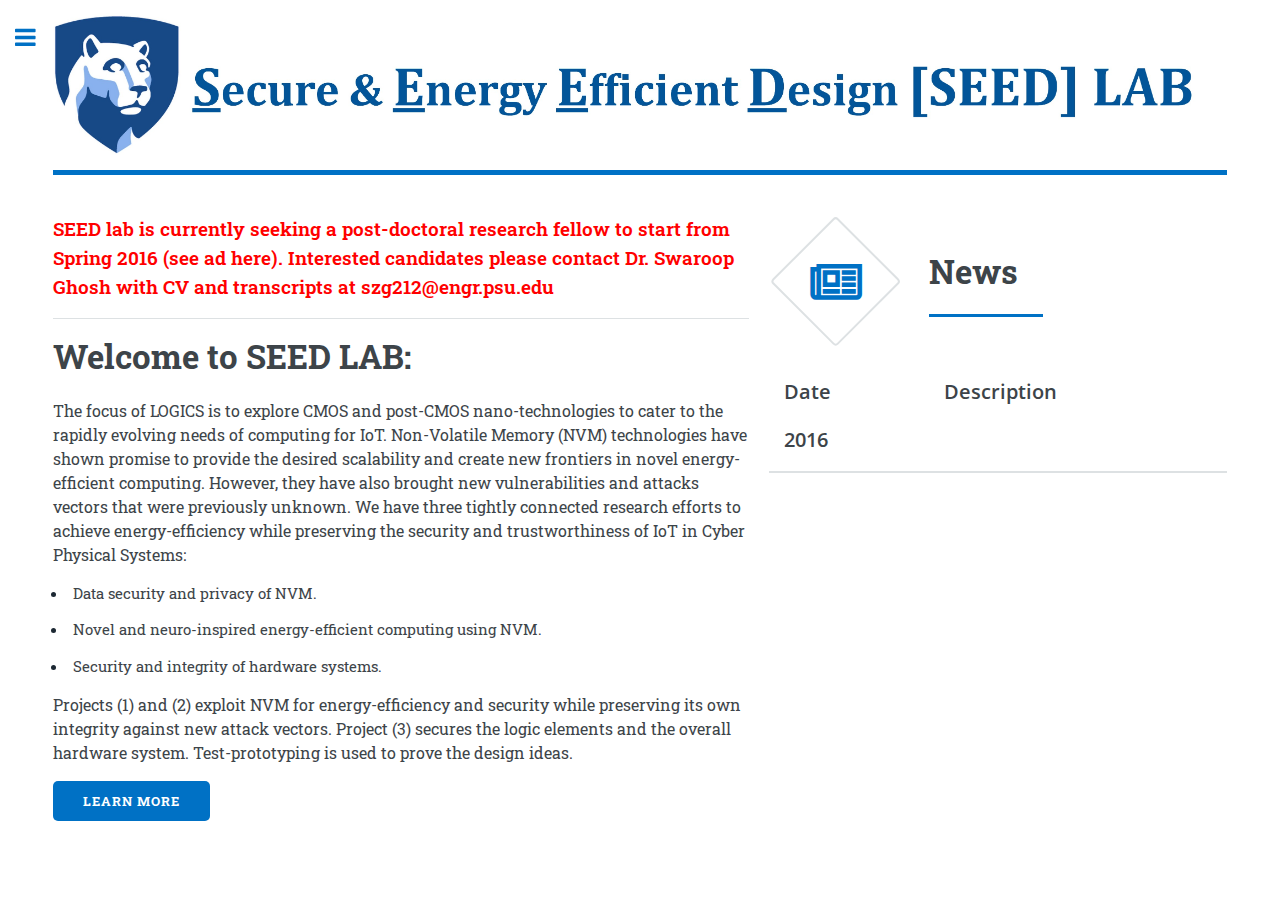
<file: index.html>
<!DOCTYPE HTML>
<!--
	Editorial by HTML5 UP
	html5up.net | @ajlkn
	Free for personal and commercial use under the CCA 3.0 license (html5up.net/license)
-->
<html>
	<head>
		<link rel="shortcut icon" href="/favicon.ico" type="image/x-icon">
		<title>SEED LAB - Main Webpage</title>
		<meta charset="utf-8" />
		<meta name="viewport" content="width=device-width, initial-scale=1, user-scalable=no" />
		<!--[if lte IE 8]><script src="assets/js/ie/html5shiv.js"></script><![endif]-->
		<link rel="stylesheet" href="assets/css/main.css" />
		<!--[if lte IE 9]><link rel="stylesheet" href="assets/css/ie9.css" /><![endif]-->
		<!--[if lte IE 8]><link rel="stylesheet" href="assets/css/ie8.css" /><![endif]-->
	</head>
	<body>

		<!-- Wrapper -->
			<div id="wrapper">

				<!-- Main -->
					<div id="main">
						<div class="inner">

							<!-- Header -->
								<header id="header">
									<span class="image main"><img src="images/Main_2.jpg" align="left" style="width: 100%; height: 100%" /></span>

								</header>

							<!-- Content -->
								<section>
									<div class="row">
											<div class="6u 12u$(small)" style="width: 60%">
												<h4><strong style="color: red"> SEED lab is currently seeking a post-doctoral research fellow to start from Spring 2016 (see ad here). Interested candidates please contact Dr. Swaroop Ghosh with CV and transcripts at szg212@engr.psu.edu </strong> </h3>
									
									<hr class="major"/>
									
									<h2>Welcome to SEED LAB:</h2> 
									<h4>	The focus of LOGICS is to explore CMOS and post-CMOS nano-technologies to cater to the rapidly evolving needs of computing for IoT. Non-Volatile Memory (NVM) technologies have shown promise to provide the desired scalability and create new frontiers in novel energy-efficient computing. However, they have also brought new vulnerabilities and attacks vectors that were previously unknown. We have three tightly connected research efforts to achieve energy-efficiency while preserving the security and trustworthiness of IoT in Cyber Physical Systems: </h4>

									<ul>
										<li><h5> Data security and privacy of NVM. </li></h5>
										<li><h5> Novel and neuro-inspired energy-efficient computing using NVM.  </li></h5>
										<li><h5> Security and integrity of hardware systems.</li></h5>
									</ul>	

									<h4>	Projects (1) and (2) exploit NVM for energy-efficiency and security while preserving its own integrity against new attack vectors. 
										Project (3) secures the logic elements and the overall hardware system. Test-prototyping is used to prove the design ideas. </h4>				
									<ul class="actions">
										<li><a href="Research.html" class="button special big">Learn More</a></li>
									</ul></div>


							<!-- Section NEWS -->				
							<div class="6u$ 12u$(small)" style="width: 40%">
								<section>
									<div class="features">
										<article>
											<span class="icon fa-newspaper-o"></span>
											<div class="content">
												<h2 style="border-bottom: solid 3px #0071C5; display: inline-block; padding: 0 0.75em 0.5em 0;">News</h2>
											</div>
										</article>
									</div>
								</section>

							<!-- Table NEWS -->
							<div class="table-wrapper">
								<table>
									<thead>
										<tr>
											<th>Date</th>
											<th>Description</th>
										</tr>
										<tr>
											<th>2016</th>
										</tr>
									</thead>
									<tbody>
								<!--		<tr>
											<td>11/05:</td>
											<td>Paper accepted for interactive presentation in <a href="http://www.date-conference.com/" target="_blank"><abbr title="DATE 2017.">DATE</abbr> </a>2017. </td>
										</tr>
										<tr>
											<td>11/04:</td>
											<td>Paper accepted for presentation in <a href="https://www.gomactech.net/" target="_blank"><abbr title="GOMACTech 2016.">GOMACTech</abbr> </a>2016. </td>
										</tr>
										<tr>
											<td>09/19:</td>
											<td>Paper Submitted to <a href="http://www.date-conference.com/" target="_blank"><abbr title="DATE 2017.">DATE</abbr> </a>2017. </td>
										</tr>
										<tr>
											<td>08/20:</td>
											<td>Began my new PhD journey @ Penn State University <a href="http://psu.edu/" target="_blank"><abbr title="Pennsylvania State University"> PSU </abbr></a> 2016.</td>
										</tr>
										<tr>
											<td>08/19:</td>
											<td>Completed my work as an intern at Security Center of Excellence (SeCoE) - <a href="http://www.intel.com/content/www/us/en/homepage.html" target="_blank"><abbr title="INTEL Corporation"> Intel Corp </abbr> </a> 2016.</td>
										</tr>
										<tr>
											<td>08/15:</td>
											<td>Special Issue journal paper has been accepted in <a href="http://jetcas.polito.it/" target="_blank"><abbr title="IEEE Journal on Emerging and Selected Topics in Circuits and Systems "> JETCAS </abbr> </a>2016.</td>
										</tr>
										<tr>
											<td>07/22:</td>
											<td>Full paper accepted in <a href="http://www.dfts.org/" target="_blank"><abbr title="Design for Test">DFT </abbr> </a> 2016. </td>
										</tr>
										<tr>
											<td>07/10:</td>
											<td>Full paper accepted in <a href="http://ieee-ceda.org/publications/d-t" target="_blank"><abbr title="IEEE DESIGN & TEST"> D&T </abbr> </a>2016.</td>
										</tr>
										<tr>
											<td>06/07:</td>
											<td>Won the Best Poster Presentation award at the <a href="http://www.sigda.org/phdforumcfp" target="_blank"><abbr title="2016 PhD FORUM AT DESIGN AUTOMATION CONFERENCE">2016 PhD Forum at DAC </abbr> </a>. </td>
										</tr>
										<tr>
											<td>05/31:</td>
											<td>Abstract accepted for a full paper & poster presentation in <a href="https://www.src.org/" target="_blank"><abbr title="Semiconductor Research Corporation TECHCON 2016">TECHCON </abbr> </a> 2016.</td>
										</tr>
										<tr>
											<td>05/24:</td>
											<td>Full paper accepted in <a href="http://www.asminternational.org/web/istfa-2016" target="_blank"><abbr title="International Symposium for Testing and Failure Analysis">ISTFA </abbr> </a> 2016.</td>
										</tr>
										<tr>
											<td>05/16:</td>
											<td>Began work as an intern at Security Center of Excellence (SeCoE) - <a href="http://www.intel.com/content/www/us/en/homepage.html" target="_blank"><abbr title="INTEL Corporation"> Intel Corp </abbr> </a> 2016. </td>
										</tr>
										<tr>
											<td>04/25:</td>
											<td>Paper submitted in <a href="https://iccad.com/" target="_blank"><abbr title="INTERNATIONAL CONFERENCE ON COMPUTER AIDED DESIGN"> ICCAD </abbr> </a>2016.</td>
										</tr>
										<tr>
											<td>04/25:</td>
											<td>Abstract submitted in <a href="http://www.asminternational.org/web/istfa-2016" target="_blank"><abbr title="INTERNATIONAL SYMPOSIUM FOR TESTING AND FAILURE ANALYSIS"> ISTFA </abbr> </a>2016.</td>
										</tr>
										<tr>
											<td>04/15:</td>
											<td>Submission titled "Spintronic memory towards Secure and Energy-Efficient Computing" has been accepted to the <a href="http://www.sigda.org/phdforumcfp" target="_blank"><abbr title="2016 PhD FORUM AT DESIGN AUTOMATION CONFERENCE">PhD Forum at DAC </abbr> </a> 2016. </td>
										</tr>
										<tr>
											<td>02/18:</td>
											<td>Work-In-Progress paper accepted in <a href="http://www.ets16.nl/" target="_blank"><abbr title="IEEE EUROPEAN TEST SYMPOSIUM"> ETS </abbr> </a> 2016. </td>
										</tr>
										<tr>
											<td>02/16:</td>
											<td>Work-In-Progress paper accepted in <a href="http://www.dac.com/" target="_blank"><abbr title="DESIGN AUTOMATION CONFERENCE"> DAC </abbr> </a> 2016. </td>
										</tr>
										<tr>
											<td>02/09,10:</td>
											<td>Presented poster titled "Threshold Defined Logic Engines And Applications" at <a href="http://fics-institute.org/" target="_blank"><abbr title="Florida Institute for Cybersecurity Research"> FICS </abbr> </a> 2016.</td>
										</tr>
										
									</tbody>

									<thead>
										<tr>
											<th>&nbsp;</th>
										</tr>						
										<tr>
											<th>2015</th>
										</tr>
									</thead>

									<tbody>
										<tr>
											<td>12/31:</td>
											<td>Paper submitted in <a href="http://ieee-ceda.org/publications/d-t" target="_blank"><abbr title="IEEE DESIGN & TEST"> D&T </abbr> </a>2016.</td>
										</tr>
										<tr>
											<td>11/24:</td>
											<td>Paper submitted in <a href="http://www.dac.com/" target="_blank"><abbr title="DESIGN AUTOMATION CONFERENCE"> DAC </abbr> </a>2016.</td>
										</tr>
										<tr>
											<td>11/21:</td>
											<td>Placed Second place in the Intramurals Mens Doubles Badminton Tournament.</td>
										</tr>
										<tr>
											<td>11/04:</td>
											<td>Paper accepted for presentation in <a href="https://www.gomactech.net/" target="_blank"><abbr title="GOMACTech 2016.">GOMACTech</abbr> </a>2016. </td>
										</tr>
										<tr>
											<td>09/18:</td>
											<td>Paper Submitted to <a href="http://www.date-conference.com/" target="_blank"><abbr title="DATE 2016.">DATE</abbr> </a>2016.</td>
										</tr>
										<tr>
											<td>09/11</td>
											<td>Paper Submitted to <a href="https://www.gomactech.net/" target="_blank"><abbr title="GOMACTech 2016.">GOMACTech</abbr> </a>2016.</td>
										</tr>
										<tr>
											<td>09/02:</td>
											<td>Full paper accepted in <a href="http://www.amsv.umac.mo/aspdac2016/" target="_blank"><abbr title="21st Asia and South Pcific Design Automation Conference"> ASPDAC </abbr> </a> 2016. </td>
										</tr>
										<tr>
											<td>07/28:</td>
											<td>New journal paper accepted in special issue of ACM <a href="http://jetc.acm.org/" target="_blank"><abbr title="Journal of Emerging Technologies in Computing Systems"> JETC </abbr> </a> 2016.</td>
										</tr>
										<tr>
											<td>07/15:</td>
											<td>Article in IEEE XPLORE Innovation Spotlight, titled <a href="http://ieeexplore-spotlight.ieee.org/article/domain-wall-memory-could-be-the-next-hardware-security-hack/" target="_blank"><abbr title="IEEE XPLORE Innovation Spotlight">Domain Wall Memory: The Next Big Thing in Hardware Security?</abbr> </a> June 2015.</td>
										</tr>
										<tr>
											<td>07/14:</td>
											<td>New journal paper accepted in  <a href="http://tcas1.polito.it/" target="_blank"><abbr title="IEEE Transactions on Circuits and Systems-I"> TCAS-I </abbr> </a> 2016. </td>
										</tr>
										<tr>
											<td>03/14:</td>
											<td>Filed a provisional patent on "Non-Volatile Flip-Flop with Enhanced-Scan Capability to Sustain Sudden Power Failure".</td>
										</tr>
										<tr>
											<td>02/17:</td>
											<td>Work-In-Progress paper accepted in <a href="http://www.dac.com/" target="_blank"><abbr title="DESIGN AUTOMATION CONFERENCE"> DAC </abbr> </a> 2015 </td>
										</tr>
									</tbody>

									<thead>
										<tr>
											<th>&nbsp;</th>
										</tr>						
										<tr>
											<th>2014</th>
										</tr>
									</thead>

									<tbody>
										<tr>
											<td>12/02:</td>
											<td>Paper submitted in <a href="http://www.dac.com/" target="_blank"><abbr title="DESIGN AUTOMATION CONFERENCE"> DAC </abbr> </a>2015. </td>
										</tr>
										<tr>
											<td>11/16:</td>
											<td>Team LOGICS won 3rd spot in Embedded Security Challenge in <a href="https://csaw.engineering.nyu.edu/" target="_blank"><abbr title="Cyber Security Awareness Week Conference"> CSAW </abbr></a> 2014.</td>
										</tr>
										<tr>
											<td>11/09:</td>
											<td>Special Issue journal paper has been accepted in <a href="http://jetcas.polito.it/" target="_blank"><abbr title="IEEE Journal on Emerging and Selected Topics in Circuits and Systems "> JETCAS </abbr></a>2015.</td>
										</tr>
										<tr>
											<td>10/10:</td>
											<td>Passed Ph.D. Qualifier.</td>
										</tr>
										<tr>
											<td>05/07:</td>
											<td>Filed a provisional patent on "Methods and Apparatus to Build Physically Unclonable Functions Using Spintronic Domain Wall Memory".</td>
										</tr>
										<tr>
											<td>05/02:</td>
											<td>Full paper accepted in <a href="http://www.islped.org/2015/index.html" target="_blank"><abbr title="Intl. Symposium on Low Power Electronics and Design"> ISLPED </abbr> </a> 2014. </td>
										</tr>
										<tr>
											<td>02/16:</td>
											<td>Received USF alumni travel grant. </td>
										</tr>
										<tr>
											<td>02/15:</td>
											<td>Full paper accepted in <a href="http://www.dac.com/" target="_blank"><abbr title="DESIGN AUTOMATION CONFERENCE">DAC</abbr> </a> 2014.</td>
										</tr>
										<tr>
											<td>01/07:</td>
											<td> Full paper accepted in <a href="http://www.hostsymposium.org/" target="_blank"><abbr title="HARDWARE ORIENTED SECURITY AND TRUST">HOST</abbr> </a> 2014.</td>
										</tr>
									</tbody>

									<thead>
										<tr>
											<th>&nbsp;</th>
										</tr>
										<tr>
											<th>2013</th>
										</tr>
									</thead>
									<tbody>
										<tr>
											<td>12/01:</td>
											<td> Paper submitted in <a href="http://www.dac.com/" target="_blank"><abbr title="DESIGN AUTOMATION CONFERENCE"> DAC </abbr> </a> 2014. </td>
										</tr>
										<tr>
											<td>07/24:</td>
											<td> Joined LOGICS research group.</td>
										</tr>	
										-->	
									</tbody>
								</table>
							</div>								
									
							<br/>		
						</div>

								</section>

							

						</div>
					</div>

				<!-- Sidebar -->
					<div id="sidebar">
						<div class="inner">

							<!-- Menu -->
								<nav id="menu">
									<header class="major">
										<h2>Menu</h2>
									</header>
									<ul>
										<li><a href="index.html">Homepage</a></li>
							<!--			<li>
											<span class="opener">About Me</span>
											<ul>
												<li><a href="Research Interests.html">Research Interests</a></li>
												<li><a href="#">Extra curricular</a></li>
												<li><a href="#">Rest & Relaxation</a></li>
											</ul>
										</li> -->
										<li><a href="Research.html">Research</a></li>
										<li><a href="Publications.html">Publications</a></li>
										<li><a href="People.html">People</a></li>
										<li><a href="Outreach.html">Outreach</a></li>
										<li><a href="Openings.html">Openings</a></li>
										<li><a href="Gallery.html">Gallery</a></li>
									</ul>
								</nav>

							<!-- Section -->
								<section>
									<header class="major">
										<h2>Sponsors</h2>
									</header>
									<div class="mini-posts">
										<article>
											<a href="https://www.nsf.gov/" target="_blank" class="image"><img src="images/NSF.png" alt="" /></a>
										</article>
										<article>
											<a href="http://www.intel.com/content/www/us/en/homepage.html" target="_blank" class="image"><img src="images/intel.jpg" alt="" /></a>
										</article>
										<article>
											<a href="http://www.darpa.mil/" target="_blank" class="image"><img src="images/darpa.jpg" alt="" /></a>
										</article>
										<article>
											<a href="https://www.src.org/" target="_blank" class="image"><img src="images/src.jpg" alt="" /></a>
										</article>
									</div>
									
									<ul class="actions">
									<!-- 	<li><a href="#" class="button">More</a></li> 	-->
									</ul>
								</section>

							<!-- Footer -->
								<footer id="footer">
									<p class="copyright"> DISCLAIMER: We do not own the rights to the non-personal images used in the website (all logos are copyright of their respective owners).</p>
									<p class="copyright">&copy; Untitled. All rights reserved. Demo Images: <a href="https://unsplash.com">Unsplash</a>. Design: <a href="https://html5up.net">HTML5 UP</a>.</p>
								</footer>

						</div>
					</div>

			</div>



		<!-- Scripts -->
			<script src="assets/js/jquery.min.js"></script>
			<script src="assets/js/skel.min.js"></script>
			<script src="assets/js/util.js"></script>
			<!--[if lte IE 8]><script src="assets/js/ie/respond.min.js"></script><![endif]-->
			<script src="assets/js/main.js"></script>

	</body>
</html>
</file>
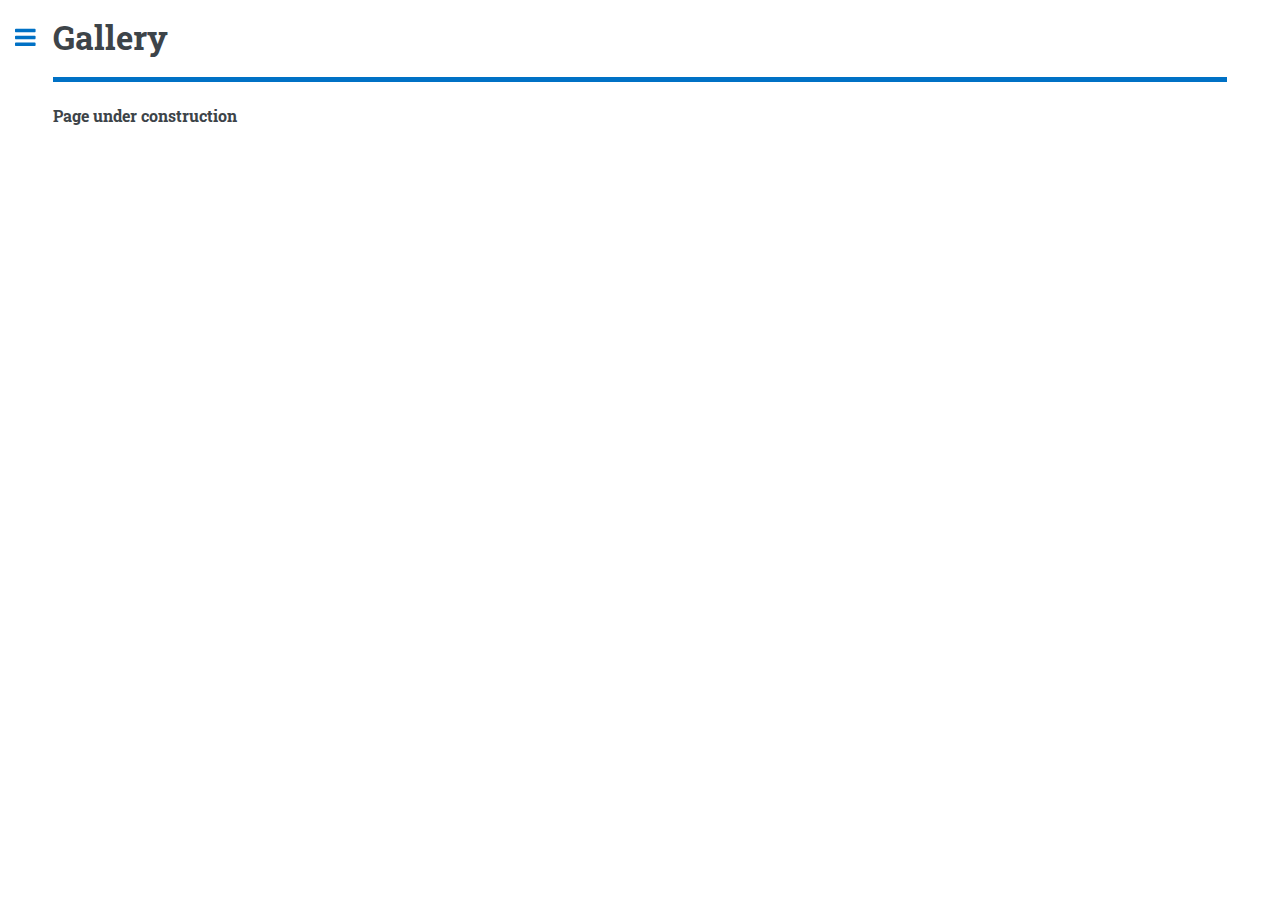
<file: Gallery.html>
<!DOCTYPE HTML>
<!--
	Editorial by HTML5 UP
	html5up.net | @ajlkn
	Free for personal and commercial use under the CCA 3.0 license (html5up.net/license)
-->
<html>
	<head>
		<title>Gallery</title>
		<meta charset="utf-8" />
		<meta name="viewport" content="width=device-width, initial-scale=1, user-scalable=no" />
		<!--[if lte IE 8]><script src="assets/js/ie/html5shiv.js"></script><![endif]-->
		<link rel="stylesheet" href="assets/css/main.css" />
		<!--[if lte IE 9]><link rel="stylesheet" href="assets/css/ie9.css" /><![endif]-->
		<!--[if lte IE 8]><link rel="stylesheet" href="assets/css/ie8.css" /><![endif]-->
	</head>
	<body>

		<!-- Wrapper -->
			<div id="wrapper">

				<!-- Main -->
					<div id="main">
						<div class="inner">

							<!-- Header -->
								<header id="header">
									<h2> Gallery </h2>
								</header>

							

							<!-- Section -->
							<!--	<section>
									<header class="major">
										
									</header>
									<div class="posts">
										<article>
											<a href="images/CSAW1.jpeg" class="image"><img src="images/CSAW1.jpeg" alt="" /></a>
											<a href="images/CSAW2.jpeg" class="image"><img src="images/CSAW2.jpeg" alt="" /></a>
											<h3>CSAW 2014</h3>
											<p>Had an amazing time @ CSAW. Coming 3rd in the Embedded Security Challenge not only brought visibility to the work we were doing but also paved the way for future prospects.</p>
										</article>
										
										<article>
											<a href="images/clear1.jpg" class="image"><img src="images/clear1.jpg" alt="" /></a>
											<a href="images/clear2.jpg" class="image"><img src="images/clear2.jpg" alt="" /></a>
											<h3>Clearwater, Tampa</h3>
											<p>Tampa is kown for its lovely beaches, and Clearwater certainly did not disappoint! The beauty and serenity of Clearwater always made us come back for more.</p>
										</article>

									</div>
								</section>  -->
								</br>
								<h4 style="font-weight: bold"> Page under construction</h4>

						</div>
					</div>

				<!-- Sidebar -->
					<div id="sidebar">
						<div class="inner">

							<!-- Menu -->
								<nav id="menu">
									<header class="major">
										<h2>Menu</h2>
									</header>
									<ul>
										<li><a href="index.html">Homepage</a></li>
							<!--			<li>
											<span class="opener">About Me</span>
											<ul>
												<li><a href="Research Interests.html">Research Interests</a></li>
												<li><a href="#">Extra curricular</a></li>
												<li><a href="#">Rest & Relaxation</a></li>
											</ul>
										</li> -->
										<li><a href="Research.html">Research</a></li>
										<li><a href="Publications.html">Publications</a></li>
										<li><a href="People.html">People</a></li>
										<li><a href="Outreach.html">Outreach</a></li>
										<li><a href="Openings.html">Openings</a></li>
										<li><a href="Gallery.html">Gallery</a></li>
									</ul>
								</nav>

							<!-- Section -->
								<section>
									<header class="major">
										<h2>Sponsors</h2>
									</header>
									<div class="mini-posts">
										<article>
											<a href="https://www.nsf.gov/" target="_blank" class="image"><img src="images/NSF.png" alt="" /></a>
										</article>
										<article>
											<a href="http://www.intel.com/content/www/us/en/homepage.html" target="_blank" class="image"><img src="images/intel.jpg" alt="" /></a>
										</article>
										<article>
											<a href="http://www.darpa.mil/" target="_blank" class="image"><img src="images/darpa.jpg" alt="" /></a>
										</article>
										<article>
											<a href="https://www.src.org/" target="_blank" class="image"><img src="images/src.jpg" alt="" /></a>
										</article>
									</div>
									
									<ul class="actions">
									<!-- 	<li><a href="#" class="button">More</a></li> 	-->
									</ul>
								</section>

							<!-- Footer -->
								<footer id="footer">
									<p class="copyright"> DISCLAIMER: We do not own the rights to the non-personal images used in the website (all logos are copyright of their respective owners).</p>
									<p class="copyright">&copy; Untitled. All rights reserved. Demo Images: <a href="https://unsplash.com">Unsplash</a>. Design: <a href="https://html5up.net">HTML5 UP</a>.</p>
								</footer>

						</div>
					</div>

			</div>


		<!-- Scripts -->
			<script src="assets/js/jquery.min.js"></script>
			<script src="assets/js/skel.min.js"></script>
			<script src="assets/js/util.js"></script>
			<!--[if lte IE 8]><script src="assets/js/ie/respond.min.js"></script><![endif]-->
			<script src="assets/js/main.js"></script>

	</body>
</html>
</file>
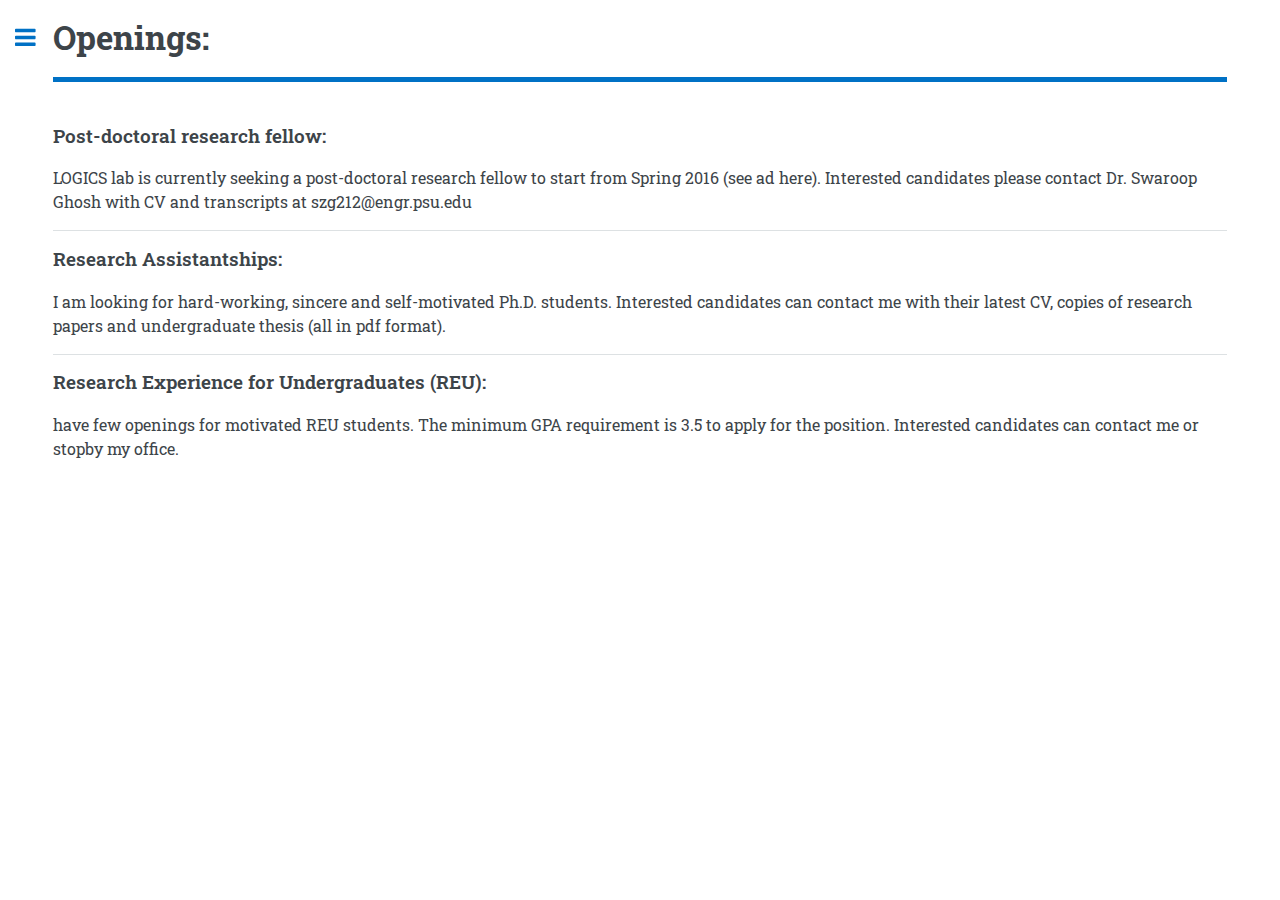
<file: Openings.html>
<!DOCTYPE HTML>
<!--
	Editorial by HTML5 UP
	html5up.net | @ajlkn
	Free for personal and commercial use under the CCA 3.0 license (html5up.net/license)
-->
<html>
	<head>
		<title>Openings</title>
		<meta charset="utf-8" />
		<meta name="viewport" content="width=device-width, initial-scale=1, user-scalable=no" />
		<!--[if lte IE 8]><script src="assets/js/ie/html5shiv.js"></script><![endif]-->
		<link rel="stylesheet" href="assets/css/main.css" />
		<!--[if lte IE 9]><link rel="stylesheet" href="assets/css/ie9.css" /><![endif]-->
		<!--[if lte IE 8]><link rel="stylesheet" href="assets/css/ie8.css" /><![endif]-->
	</head>
	<body>

		<!-- Wrapper -->
			<div id="wrapper">

				<!-- Main -->
					<div id="main">
						<div class="inner">

							<!-- Header -->
								<header id="header">
									<h2>Openings:</h2>
								</header>

							<!-- Content -->
								<section>
		
									<h4> <strong> Post-doctoral research fellow: </strong> </h4>
										<h4> LOGICS lab is currently seeking a post-doctoral research fellow to start from Spring 2016 (see ad here). Interested candidates please contact Dr. Swaroop Ghosh with CV and transcripts at szg212@engr.psu.edu</h4>

									<hr class="major" />

									<h4> <strong> Research Assistantships: </strong> </h4>
										<h4> I am looking for hard-working, sincere and self-motivated Ph.D. students. Interested candidates can contact me with their latest CV, copies of research papers and undergraduate thesis (all in pdf format).</h4>

									<hr class="major" />

									<h4> <strong> Research Experience for Undergraduates (REU): </strong> </h4>
										<h4>  have few openings for motivated REU students. The minimum GPA requirement is 3.5 to apply for the position. Interested candidates can contact me or stopby my office. </h4>										


								</section>

						</div>
					</div>

				<!-- Sidebar -->
					<div id="sidebar">
						<div class="inner">

							<!-- Menu -->
								<nav id="menu">
									<header class="major">
										<h2>Menu</h2>
									</header>
									<ul>
										<li><a href="index.html">Homepage</a></li>
							<!--			<li>
											<span class="opener">About Me</span>
											<ul>
												<li><a href="Research Interests.html">Research Interests</a></li>
												<li><a href="#">Extra curricular</a></li>
												<li><a href="#">Rest & Relaxation</a></li>
											</ul>
										</li> -->
										<li><a href="Research.html">Research</a></li>
										<li><a href="Publications.html">Publications</a></li>
										<li><a href="People.html">People</a></li>
										<li><a href="Outreach.html">Outreach</a></li>
										<li><a href="Openings.html">Openings</a></li>
										<li><a href="Gallery.html">Gallery</a></li>
									</ul>
								</nav>

							<!-- Section -->
								<section>
									<header class="major">
										<h2>Sponsors</h2>
									</header>
									<div class="mini-posts">
										<article>
											<a href="https://www.nsf.gov/" target="_blank" class="image"><img src="images/NSF.png" alt="" /></a>
										</article>
										<article>
											<a href="http://www.intel.com/content/www/us/en/homepage.html" target="_blank" class="image"><img src="images/intel.jpg" alt="" /></a>
										</article>
										<article>
											<a href="http://www.darpa.mil/" target="_blank" class="image"><img src="images/darpa.jpg" alt="" /></a>
										</article>
										<article>
											<a href="https://www.src.org/" target="_blank" class="image"><img src="images/src.jpg" alt="" /></a>
										</article>
									</div>
									
									<ul class="actions">
									<!-- 	<li><a href="#" class="button">More</a></li> 	-->
									</ul>
								</section>

							<!-- Footer -->
								<footer id="footer">
									<p class="copyright"> DISCLAIMER: We do not own the rights to the non-personal images used in the website (all logos are copyright of their respective owners).</p>
									<p class="copyright">&copy; Untitled. All rights reserved. Demo Images: <a href="https://unsplash.com">Unsplash</a>. Design: <a href="https://html5up.net">HTML5 UP</a>.</p>
								</footer>

						</div>
					</div>

			</div>


		<!-- Scripts -->
			<script src="assets/js/jquery.min.js"></script>
			<script src="assets/js/skel.min.js"></script>
			<script src="assets/js/util.js"></script>
			<!--[if lte IE 8]><script src="assets/js/ie/respond.min.js"></script><![endif]-->
			<script src="assets/js/main.js"></script>

	</body>
</html>
</file>
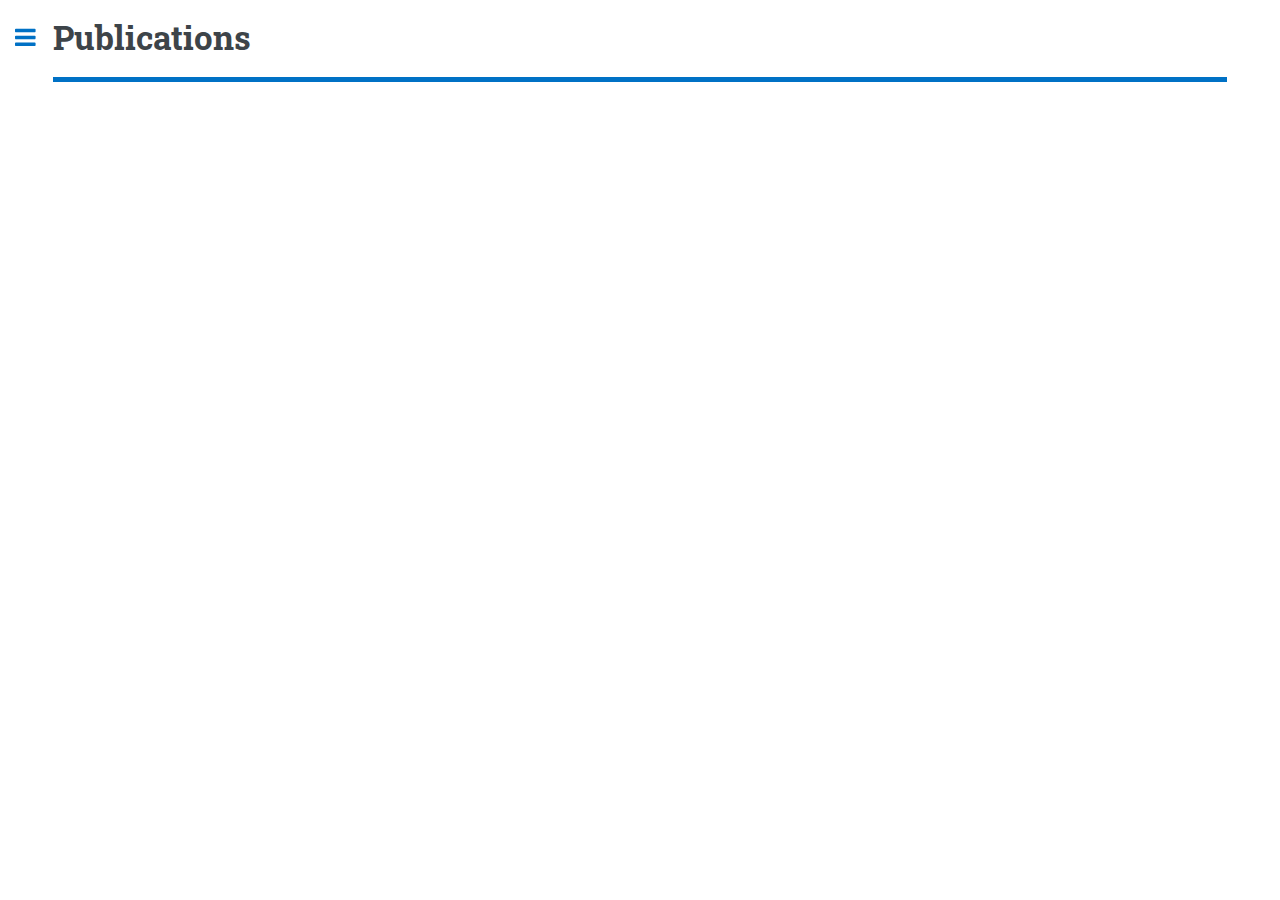
<file: Publications.html>
<!DOCTYPE HTML>
<!--
	Editorial by HTML5 UP
	html5up.net | @ajlkn
	Free for personal and commercial use under the CCA 3.0 license (html5up.net/license)
-->
<html>
	<head>
		<title>Publications</title>
		<meta charset="utf-8" />
		<meta name="viewport" content="width=device-width, initial-scale=1, user-scalable=no" />
		<!--[if lte IE 8]><script src="assets/js/ie/html5shiv.js"></script><![endif]-->
		<link rel="stylesheet" href="assets/css/main.css" />
		<!--[if lte IE 9]><link rel="stylesheet" href="assets/css/ie9.css" /><![endif]-->
		<!--[if lte IE 8]><link rel="stylesheet" href="assets/css/ie8.css" /><![endif]-->
	</head>
	<body>

		<!-- Wrapper -->
			<div id="wrapper">

				<!-- Main -->
					<div id="main">
						<div class="inner">

							<!-- Header -->
								<header id="header">
									<h2>Publications</h2>
								</header>

							<!-- Content -->
								<section>
									<!-- <span class="image main"><img src="images/pub.jpg" alt="" /></span> 
									<hr class="major" /> 

									<h3>Book Chapters:</h3>
									<ul>
										<li><h5>[D3] <Strong>Anirudh Iyengar</Strong>, Swaroop Ghosh, Deepakreddy Vontela & Ithihasa Reddy Nirmala, 
										Threshold Voltage Defined Switches for Programmable Camouflage Gates (filed June 2016). </li>
										<li><h5>[D2] Swaroop Ghosh, and <Strong>Anirudh Iyengar</Strong>, 
										Non-Volatile Flip-Flop with Enhanced-Scan Capability to Sustain Sudden Power Failure (filed March 2015). </li>
										<li><h5>[D1] Swaroop Ghosh, and <Strong>Anirudh Iyengar</Strong>, 
										Methods and Apparatus to Build Physically Unclonable Functions Using Spintronic Domain Wall Memory (filed May 2014). </li></h5>
									</ul>	

									<h3>Disclosures:</h3>
									<ul>
										<li><h5>[D3] <Strong>Anirudh Iyengar</Strong>, Swaroop Ghosh, Deepakreddy Vontela & Ithihasa Reddy Nirmala, 
										Threshold Voltage Defined Switches for Programmable Camouflage Gates (filed June 2016). </li>
										<li><h5>[D2] Swaroop Ghosh, and <Strong>Anirudh Iyengar</Strong>, 
										Non-Volatile Flip-Flop with Enhanced-Scan Capability to Sustain Sudden Power Failure (filed March 2015). </li>
										<li><h5>[D1] Swaroop Ghosh, and <Strong>Anirudh Iyengar</Strong>, 
										Methods and Apparatus to Build Physically Unclonable Functions Using Spintronic Domain Wall Memory (filed May 2014). </li></h5>
									</ul>					

									<h3>Journals:</h3>
									<ul>
										<li><h5>[J6] Swaroop Ghosh, <Strong>Anirudh Iyengar</Strong> et. al, "Circuits, Systems and Applications of Spintronics" 
										<Strong>JETCAS</Strong> (2017). </Strong><a href="http://dl.acm.org/citation.cfm?id=2757144" target="_blank">[link]</a></li></h5>
										<li><h5>[J5] <Strong>Anirudh Iyengar</Strong>, Swaroop Ghosh, and Srikant Srinivasan, "Retention Testing Methodology for STTRAM" 
										<Strong>D&T</Strong> (2016). </Strong><a href="http://ieee-ceda.org/publications/d-t" target="_blank">[link]</a> </li> </li></h5>
										<li><h5>[J4] <Strong>Anirudh Iyengar</Strong>, Swaroop Ghosh, Kenneth Ramclam, Jae Won Jang and Cheng Wei Lin, "Spintronic PUFs for Security, Trust and Authentication" <Strong>JETC</Strong> 
										(Special Issue on Secure and Trustworthy Computing), (accepted), 2015. </li>
										<li><h5>[J3] <Strong>Anirudh Iyengar</Strong>, Swaroop Ghosh, and Jae Won Jang, "MTJ-Based State Retentive Flip-Flop With Enhanced-Scan Capability to Sustain Sudden Power Failure." 
										<Strong>TCAS-I</Strong> (2015). </Strong><a href="http://dl.acm.org/citation.cfm?id=2757144" target="_blank">[link]</a> </li> </li></h5>
										<li><h5>[J2] Seyedhamidreza Motaman, <Strong>Anirudh Iyengar</Strong>, and Swaroop Ghosh, Domain Wall Memory layout, circuits and synergistic systems, <Strong>TNANO, 2014. 
										Impact Factor: 1.62. </Strong><a href="http://dl.acm.org/citation.cfm?id=2757144" target="_blank">[link]</a> </li></h5>
										<li><h5>[J1] <Strong>Anirudh Iyengar</Strong>, Swaroop Ghosh, Kenneth Ramclam, "Domain Wall Magnets for Embedded Memory and Hardware Security", 
										<Strong>JETCAS, 2014. </Strong><a href="http://dl.acm.org/citation.cfm?id=2757144" target="_blank">[link]</a> </li></h5>
									</ul>	

									<h3>Conferences:</h3>
									<ul>
										<li><h5>[C7] <strong>Anirudh Iyengar</strong>, Swaroop Ghosh, Nitin Rathi & Helia Naeimi Side Channel Attacks on STTRAM and Low-Overhead Countermeasures <strong>(DFT)</strong>, 2016. (accepted)</li></h5>
										<li><h5>[C6] <strong>Anirudh Iyengar</strong> & Swaroop Ghosh, Authentication of Printed Circuit Boards, International Symposium for Testing and Failure Analysis <strong>(ISTFA)</strong>, 2016. (accepted)</li></h5>
										<li><h5>[C5] <strong>Anirudh Iyengar</strong>, and Swaroop Ghosh, Threshold Voltage-Defined Switches for Programmable Gates, <strong>GOMACTech, 2016</strong>.</li></h5>
										<li><h5>[C4] Nitin Rathi, Swaroop Ghosh, <strong>Anirudh Iyengar</strong> and Helia Naeimi, Data Privacy in Non-Volatile Cache: Challenges, Attack Models and Solutions, <strong>ASPDAC, 2016</strong>.</li></h5>
										<li><h5>[C3] Seyedhamidreza Motaman, <strong>Anirudh Iyengar</strong>, and Swaroop Ghosh, "Synergistic circuit and system design for energy-efficient and robust domain wall caches." <strong>ISLPED, 2014</strong>.
										<a href="XX" target="_blank"> [link] </a> </li></h5>
										<li><h5>[C2] <strong>Anirudh Iyengar</strong>, Kenneth Ramclam, and Swaroop Ghosh, "DWM-PUF: A Low-overhead, Memory-based Security Primitive". Symposium on Hardware-Oriented Security and Trust <strong>HOST 2014</strong>.
										<a href="XX" target="_blank"> [link] </a> </li></h5>
										<li><h5>[C1] <strong>Anirudh Iyengar</strong>, and Swaroop Ghosh, Modeling and analysis of domain wall dynamics for robust and low-power embedded memory, IEEE Design Automation Conference <strong>DAC 2014</strong>.
										<a href="XX" target="_blank"> [link] </a> </li></h5>
									</ul>

									<h3>Posters & Presentations:</h3>
										<li><h5>[P8] <strong>Anirudh Iyengar</strong> Overview of Emerging Memory Technologies and its Application to Hardware Security, Intel Corp. <strong>(SeCoE)</strong>, 2016.</li></h5> 
										<li><h5>[P7] <strong>Anirudh Iyengar</strong> Spintronic memory towards Secure and Energy-Efficient Computing, IEEE Design Automation Conference <strong>(SigDA PhD Forum)</strong>, 2016.</li></h5> 
										<li><h5>[P6] <strong>Anirudh Iyengar</strong>, Deepakreddy Vontela, Ithihasa Reddy Nirmala & Swaroop Ghosh, A Novel Threshold Voltage Defined Switch for Circuit Camouflaging, IEEE European Test Symposium <strong>(ETS)</strong>, 2016.</li></h5>           
										<li><h5>[P5] <strong>Anirudh Iyengar</strong>, Fengchao Zhang, Swaroop Ghosh & Swarup Bhunia, Split-Manufacturing of Printed Circuit Boards, IEEE Design Automation Conference <strong>(DAC)</strong>, 2016.</li></h5>
										<li><h5>[P4] <strong>Anirudh Iyengar</strong> & Swaroop Ghosh, Threshold Voltage-Defined Switches for Programmable Gates, Government Microcircuit Applications & Critical Technology Conference <strong>(GOMACTech)</strong>, 2016.</li></h5>
										<li><h5>[P3] <strong>Anirudh Iyengar</strong>, Swaroop Ghosh, Deepakreddy Vontela & Ithihasa Reddy Nirmala, Threshold Defined Logic Engines And Applications, Florida Institute for Cybersecurity Research <strong>(FICS)</strong>, 2016.</li></h5>
										<li><h5>[P2] <strong>Anirudh Iyengar</strong>, Kenneth Ramclam, Jae-Won Jang & Cheng Wei Lin, Spintronic PUFs for Security, Trust and Authentication, Cyber Security Awareness Week Conference <strong>(CSAW)</strong>, 2014.</li></h5>
										<li><h5>[P1] <strong>Anirudh Iyengar</strong>, Nitin Rathi & Swaroop Ghosh, Static and Dynamic Current Throttling for Improved Oxide Lifetime of STTRAM Arrays, IEEE Design Automation Conference <strong>(DAC)</strong>, 2015.</li></h5>
									</ul>

								</section> -->

						</div>
					</div>

				<!-- Sidebar -->
					<div id="sidebar">
						<div class="inner">

							<!-- Menu -->
								<nav id="menu">
									<header class="major">
										<h2>Menu</h2>
									</header>
									<ul>
										<li><a href="index.html">Homepage</a></li>
							<!--			<li>
											<span class="opener">About Me</span>
											<ul>
												<li><a href="Research Interests.html">Research Interests</a></li>
												<li><a href="#">Extra curricular</a></li>
												<li><a href="#">Rest & Relaxation</a></li>
											</ul>
										</li> -->
										<li><a href="Research.html">Research</a></li>
										<li><a href="Publications.html">Publications</a></li>
										<li><a href="People.html">People</a></li>
										<li><a href="Outreach.html">Outreach</a></li>
										<li><a href="Openings.html">Openings</a></li>
										<li><a href="Gallery.html">Gallery</a></li>
									</ul>
								</nav>

							<!-- Section -->
								<section>
									<header class="major">
										<h2>Sponsors</h2>
									</header>
									<div class="mini-posts">
										<article>
											<a href="https://www.nsf.gov/" target="_blank" class="image"><img src="images/NSF.png" alt="" /></a>
										</article>
										<article>
											<a href="http://www.intel.com/content/www/us/en/homepage.html" target="_blank" class="image"><img src="images/intel.jpg" alt="" /></a>
										</article>
										<article>
											<a href="http://www.darpa.mil/" target="_blank" class="image"><img src="images/darpa.jpg" alt="" /></a>
										</article>
										<article>
											<a href="https://www.src.org/" target="_blank" class="image"><img src="images/src.jpg" alt="" /></a>
										</article>
									</div>
									
									<ul class="actions">
									<!-- 	<li><a href="#" class="button">More</a></li> 	-->
									</ul>
								</section>

							<!-- Footer -->
								<footer id="footer">
									<p class="copyright"> DISCLAIMER: We do not own the rights to the non-personal images used in the website (all logos are copyright of their respective owners).</p>
									<p class="copyright">&copy; Untitled. All rights reserved. Demo Images: <a href="https://unsplash.com">Unsplash</a>. Design: <a href="https://html5up.net">HTML5 UP</a>.</p>
								</footer>

						</div>
					</div>

			</div>


		<!-- Scripts -->
			<script src="assets/js/jquery.min.js"></script>
			<script src="assets/js/skel.min.js"></script>
			<script src="assets/js/util.js"></script>
			<!--[if lte IE 8]><script src="assets/js/ie/respond.min.js"></script><![endif]-->
			<script src="assets/js/main.js"></script>

	</body>
</html>
</file>
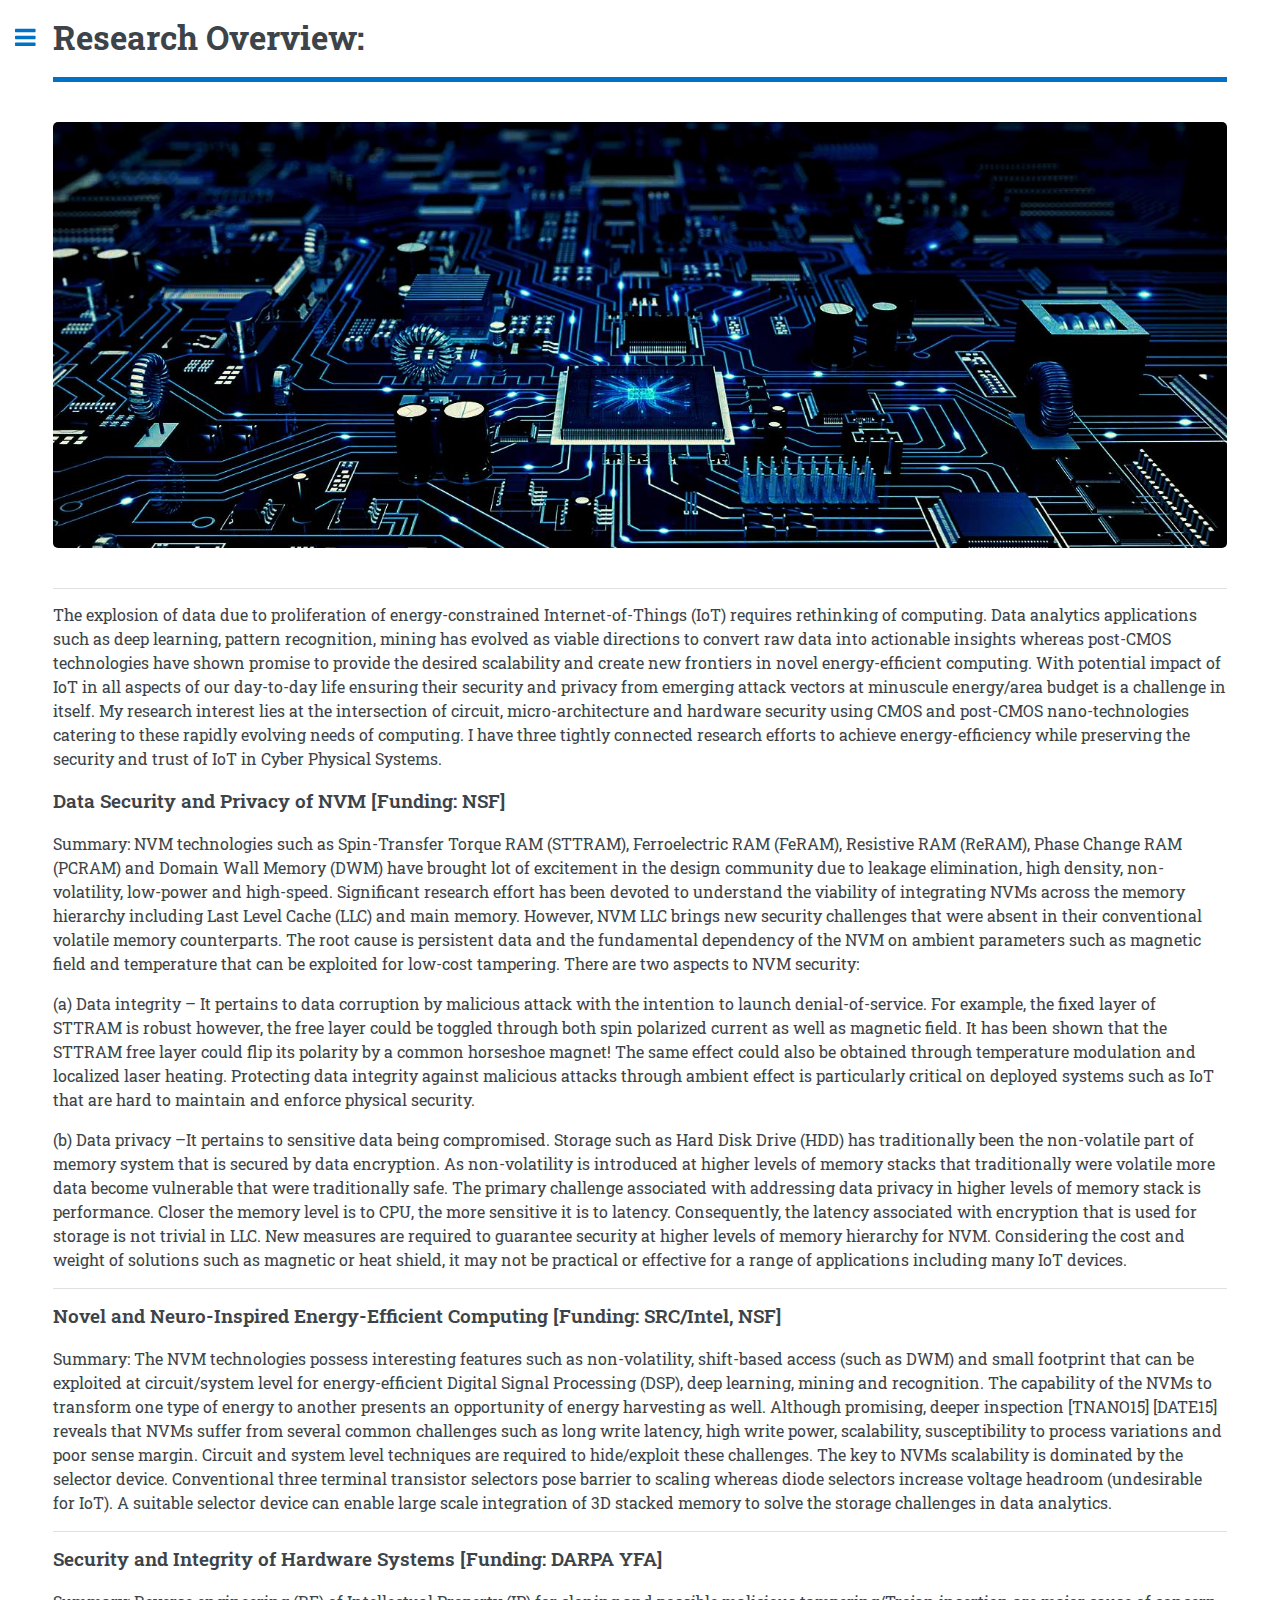
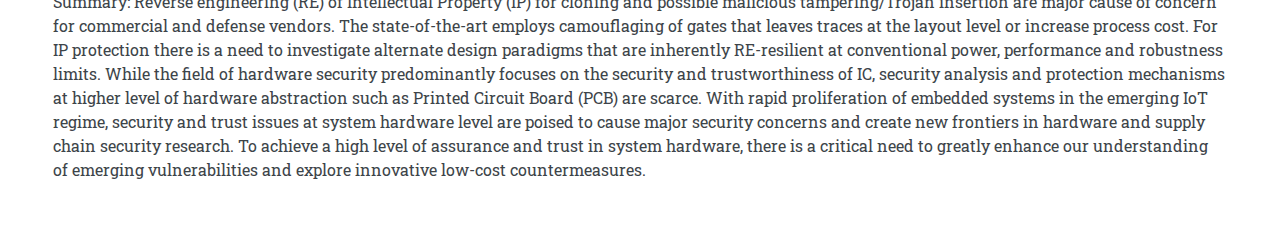
<file: Research.html>
<!DOCTYPE HTML>
<!--
	Editorial by HTML5 UP
	html5up.net | @ajlkn
	Free for personal and commercial use under the CCA 3.0 license (html5up.net/license)
-->
<html>
	<head>
		<title>Research Interests</title>
		<meta charset="utf-8" />
		<meta name="viewport" content="width=device-width, initial-scale=1, user-scalable=no" />
		<!--[if lte IE 8]><script src="assets/js/ie/html5shiv.js"></script><![endif]-->
		<link rel="stylesheet" href="assets/css/main.css" />
		<!--[if lte IE 9]><link rel="stylesheet" href="assets/css/ie9.css" /><![endif]-->
		<!--[if lte IE 8]><link rel="stylesheet" href="assets/css/ie8.css" /><![endif]-->
	</head>
	<body>

		<!-- Wrapper -->
			<div id="wrapper">

				<!-- Main -->
					<div id="main">
						<div class="inner">

							<!-- Header -->
								<header id="header">
									<h2>Research Overview:</h2>
								</header>

							<!-- Content -->
								<section>
									<span class="image main"><img src="images/pic11.jpg" alt="" /></span>

									<hr class="major" />

									<h4>The explosion of data due to proliferation of energy-constrained Internet-of-Things (IoT) requires rethinking of computing. Data analytics applications such as deep learning, pattern recognition, mining has evolved as viable directions to convert raw data into actionable insights whereas post-CMOS technologies have shown promise to provide the desired scalability and create new frontiers in novel energy-efficient computing. With potential impact of IoT in all aspects of our day-to-day life ensuring their security and privacy from emerging attack vectors at minuscule energy/area budget is a challenge in itself. My research interest lies at the intersection of circuit, micro-architecture and hardware security using CMOS and post-CMOS nano-technologies catering to these rapidly evolving needs of computing. I have three tightly connected research efforts to achieve energy-efficiency while preserving the security and trust of IoT in Cyber Physical Systems.</h4>
									
									<h4> <strong> Data Security and Privacy of NVM [Funding: NSF] </strong> </h4>
										<h4> Summary: NVM technologies such as Spin-Transfer Torque RAM (STTRAM), Ferroelectric RAM (FeRAM), Resistive RAM (ReRAM), Phase Change RAM (PCRAM) and Domain Wall Memory (DWM) have brought lot of excitement in the design community due to leakage elimination, high density, non-volatility, low-power and high-speed. Significant research effort has been devoted to understand the viability of integrating NVMs across the memory hierarchy including Last Level Cache (LLC) and main memory. However, NVM LLC brings new security challenges that were absent in their conventional volatile memory counterparts. The root cause is persistent data and the fundamental dependency of the NVM on ambient parameters such as magnetic field and temperature that can be exploited for low-cost tampering. There are two aspects to NVM security:</h4>

										<h4> (a) Data integrity – It pertains to data corruption by malicious attack with the intention to launch denial-of-service. For example, the fixed layer of STTRAM is robust however, the free layer could be toggled through both spin polarized current as well as magnetic field. It has been shown that the STTRAM free layer could flip its polarity by a common horseshoe magnet! The same effect could also be obtained through temperature modulation and localized laser heating. Protecting data integrity against malicious attacks through ambient effect is particularly critical on deployed systems such as IoT that are hard to maintain and enforce physical security. </h4>

										<h4> (b) Data privacy –It pertains to sensitive data being compromised. Storage such as Hard Disk Drive (HDD) has traditionally been the non-volatile part of memory system that is secured by data encryption. As non-volatility is introduced at higher levels of memory stacks that traditionally were volatile more data become vulnerable that were traditionally safe. The primary challenge associated with addressing data privacy in higher levels of memory stack is performance. Closer the memory level is to CPU, the more sensitive it is to latency. Consequently, the latency associated with encryption that is used for storage is not trivial in LLC. New measures are required to guarantee security at higher levels of memory hierarchy for NVM. Considering the cost and weight of solutions such as magnetic or heat shield, it may not be practical or effective for a range of applications including many IoT devices.</h4>

									<hr class="major" />

									<h4> <strong> Novel and Neuro-Inspired Energy-Efficient Computing [Funding: SRC/Intel, NSF] </strong> </h4>
										<h4> Summary: The NVM technologies possess interesting features such as non-volatility, shift-based access (such as DWM) and small footprint that can be exploited at circuit/system level for energy-efficient Digital Signal Processing (DSP), deep learning, mining and recognition. The capability of the NVMs to transform one type of energy to another presents an opportunity of energy harvesting as well. Although promising, deeper inspection [TNANO15] [DATE15] reveals that NVMs suffer from several common challenges such as long write latency, high write power, scalability, susceptibility to process variations and poor sense margin. Circuit and system level techniques are required to hide/exploit these challenges. The key to NVMs scalability is dominated by the selector device. Conventional three terminal transistor selectors pose barrier to scaling whereas diode selectors increase voltage headroom (undesirable for IoT). A suitable selector device can enable large scale integration of 3D stacked memory to solve the storage challenges in data analytics.</h4>

									<hr class="major" />

									<h4> <strong> Security and Integrity of Hardware Systems [Funding: DARPA YFA]</strong> </h4>
										<h4> Summary: Reverse engineering (RE) of Intellectual Property (IP) for cloning and possible malicious tampering/Trojan insertion are major cause of concern for commercial and defense vendors. The state-of-the-art employs camouflaging of gates that leaves traces at the layout level or increase process cost. For IP protection there is a need to investigate alternate design paradigms that are inherently RE-resilient at conventional power, performance and robustness limits. While the field of hardware security predominantly focuses on the security and trustworthiness of IC, security analysis and protection mechanisms at higher level of hardware abstraction such as Printed Circuit Board (PCB) are scarce. With rapid proliferation of embedded systems in the emerging IoT regime, security and trust issues at system hardware level are poised to cause major security concerns and create new frontiers in hardware and supply chain security research. To achieve a high level of assurance and trust in system hardware, there is a critical need to greatly enhance our understanding of emerging vulnerabilities and explore innovative low-cost countermeasures. </h4>										


								</section>

						</div>
					</div>

				<!-- Sidebar -->
					<div id="sidebar">
						<div class="inner">

							<!-- Menu -->
								<nav id="menu">
									<header class="major">
										<h2>Menu</h2>
									</header>
									<ul>
										<li><a href="index.html">Homepage</a></li>
							<!--			<li>
											<span class="opener">About Me</span>
											<ul>
												<li><a href="Research Interests.html">Research Interests</a></li>
												<li><a href="#">Extra curricular</a></li>
												<li><a href="#">Rest & Relaxation</a></li>
											</ul>
										</li> -->
										<li><a href="Research.html">Research</a></li>
										<li><a href="Publications.html">Publications</a></li>
										<li><a href="People.html">People</a></li>
										<li><a href="Outreach.html">Outreach</a></li>
										<li><a href="Openings.html">Openings</a></li>
										<li><a href="Gallery.html">Gallery</a></li>
									</ul>
								</nav>

							<!-- Section -->
								<section>
									<header class="major">
										<h2>Sponsors</h2>
									</header>
									<div class="mini-posts">
										<article>
											<a href="https://www.nsf.gov/" target="_blank" class="image"><img src="images/NSF.png" alt="" /></a>
										</article>
										<article>
											<a href="http://www.intel.com/content/www/us/en/homepage.html" target="_blank" class="image"><img src="images/intel.jpg" alt="" /></a>
										</article>
										<article>
											<a href="http://www.darpa.mil/" target="_blank" class="image"><img src="images/darpa.jpg" alt="" /></a>
										</article>
										<article>
											<a href="https://www.src.org/" target="_blank" class="image"><img src="images/src.jpg" alt="" /></a>
										</article>
									</div>
									
									<ul class="actions">
									<!-- 	<li><a href="#" class="button">More</a></li> 	-->
									</ul>
								</section>

							<!-- Footer -->
								<footer id="footer">
									<p class="copyright"> DISCLAIMER: We do not own the rights to the non-personal images used in the website (all logos are copyright of their respective owners).</p>
									<p class="copyright">&copy; Untitled. All rights reserved. Demo Images: <a href="https://unsplash.com">Unsplash</a>. Design: <a href="https://html5up.net">HTML5 UP</a>.</p>
								</footer>

						</div>
					</div>

			</div>


		<!-- Scripts -->
			<script src="assets/js/jquery.min.js"></script>
			<script src="assets/js/skel.min.js"></script>
			<script src="assets/js/util.js"></script>
			<!--[if lte IE 8]><script src="assets/js/ie/respond.min.js"></script><![endif]-->
			<script src="assets/js/main.js"></script>

	</body>
</html>
</file>
<file: assets/css/ie9.css>
/*
	Editorial by HTML5 UP
	html5up.net | @ajlkn
	Free for personal and commercial use under the CCA 3.0 license (html5up.net/license)
*/

/* Features */

	.features:after {
		clear: both;
		content: '';
		display: block;
	}

	.features article {
		float: left;
	}

		.features article:after {
			clear: both;
			content: '';
			display: block;
		}

		.features article .icon {
			float: left;
		}

/* Posts */

	.posts:after {
		clear: both;
		content: '';
		display: block;
	}

	.posts article {
		float: left;
	}

/* Main */

	#main {
		padding-left: 24em;
	}

/* Sidebar */

	#sidebar {
		position: absolute;
		top: 0;
		left: 0;
		min-height: 100%;
		width: 24em;
	}

/* Banner */

	#banner:after {
		clear: both;
		content: '';
		display: block;
	}

	#banner .content {
		float: left;
		padding-right: 4em;
	}

	#banner .image {
		float: left;
		margin-left: 0;
	}
</file>
<file: assets/css/main.css>
@charset "UTF-8";
@import url(font-awesome.min.css);
@import url(academicons.min.css);
@import url("https://fonts.googleapis.com/css?family=Open+Sans:400,600,400italic,600italic|Roboto+Slab:400,700");

/*
	Editorial by HTML5 UP
	html5up.net | @ajlkn
	Free for personal and commercial use under the CCA 3.0 license (html5up.net/license)
*/

/* Reset */

	html, body, div, span, applet, object, iframe, h1, h2, h3, h4, h5, h6, p, blockquote, pre, a, abbr, acronym, address, big, cite, code, del, dfn, em, img, ins, kbd, q, s, samp, small, strike, strong, sub, sup, tt, var, b, u, i, center, dl, dt, dd, ol, ul, li, fieldset, form, label, legend, table, caption, tbody, tfoot, thead, tr, th, td, article, aside, canvas, details, embed, figure, figcaption, footer, header, hgroup, menu, nav, output, ruby, section, summary, time, mark, audio, video {
		margin: 0;
		padding: 0;
		border: 0;
		font-size: 100%;
		font: inherit;
		vertical-align: baseline;
	}

	article, aside, details, figcaption, figure, footer, header, hgroup, menu, nav, section {
		display: block;
	}

	body {
		line-height: 1;
	}

	ol, ul {
		list-style: none;
	}

	blockquote, q {
		quotes: none;
	}

	blockquote:before, blockquote:after, q:before, q:after {
		content: '';
		content: none;
	}

	table {
		border-collapse: collapse;
		border-spacing: 0;
	}

	body {
		-webkit-text-size-adjust: none;
	}

/* Box Model */

	*, *:before, *:after {
		-moz-box-sizing: border-box;
		-webkit-box-sizing: border-box;
		box-sizing: border-box;
	}

/* Grid */

	.row {
		border-bottom: solid 1px transparent;
		-moz-box-sizing: border-box;
		-webkit-box-sizing: border-box;
		box-sizing: border-box;
	}

	.row > * {
		float: left;
		-moz-box-sizing: border-box;
		-webkit-box-sizing: border-box;
		box-sizing: border-box;
	}

	.row:after, .row:before {
		content: '';
		display: block;
		clear: both;
		height: 0;
	}

	.row.uniform > * > :first-child {
		margin-top: 0;
	}

	.row.uniform > * > :last-child {
		margin-bottom: 0;
	}

	.row.\30 \25 > * {
		padding: 0 0 0 0em;
	}

	.row.\30 \25 {
		margin: 0 0 -1px 0em;
	}

	.row.uniform.\30 \25 > * {
		padding: 0em 0 0 0em;
	}

	.row.uniform.\30 \25 {
		margin: 0em 0 -1px 0em;
	}

	.row > * {
		padding: 0 0 0 1.5em;
	}

	.row {
		margin: 0 0 -1px -1.5em;
	}

	.row.uniform > * {
		padding: 1.5em 0 0 1.5em;
	}

	.row.uniform {
		margin: -1.5em 0 -1px -1.5em;
	}

	.row.\32 00\25 > * {
		padding: 0 0 0 3em;
	}

	.row.\32 00\25 {
		margin: 0 0 -1px -3em;
	}

	.row.uniform.\32 00\25 > * {
		padding: 3em 0 0 3em;
	}

	.row.uniform.\32 00\25 {
		margin: -3em 0 -1px -3em;
	}

	.row.\31 50\25 > * {
		padding: 0 0 0 2.25em;
	}

	.row.\31 50\25 {
		margin: 0 0 -1px -2.25em;
	}

	.row.uniform.\31 50\25 > * {
		padding: 2.25em 0 0 2.25em;
	}

	.row.uniform.\31 50\25 {
		margin: -2.25em 0 -1px -2.25em;
	}

	.row.\35 0\25 > * {
		padding: 0 0 0 0.75em;
	}

	.row.\35 0\25 {
		margin: 0 0 -1px -0.75em;
	}

	.row.uniform.\35 0\25 > * {
		padding: 0.75em 0 0 0.75em;
	}

	.row.uniform.\35 0\25 {
		margin: -0.75em 0 -1px -0.75em;
	}

	.row.\32 5\25 > * {
		padding: 0 0 0 0.375em;
	}

	.row.\32 5\25 {
		margin: 0 0 -1px -0.375em;
	}

	.row.uniform.\32 5\25 > * {
		padding: 0.375em 0 0 0.375em;
	}

	.row.uniform.\32 5\25 {
		margin: -0.375em 0 -1px -0.375em;
	}

	.\31 2u, .\31 2u\24 {
		width: 100%;
		clear: none;
		margin-left: 0;
	}

	.\31 1u, .\31 1u\24 {
		width: 91.6666666667%;
		clear: none;
		margin-left: 0;
	}

	.\31 0u, .\31 0u\24 {
		width: 83.3333333333%;
		clear: none;
		margin-left: 0;
	}

	.\39 u, .\39 u\24 {
		width: 75%;
		clear: none;
		margin-left: 0;
	}

	.\38 u, .\38 u\24 {
		width: 66.6666666667%;
		clear: none;
		margin-left: 0;
	}

	.\37 u, .\37 u\24 {
		width: 58.3333333333%;
		clear: none;
		margin-left: 0;
	}

	.\36 u, .\36 u\24 {
		width: 40%;
		clear: none;
		margin-left: 0;
	}

	.\35 u, .\35 u\24 {
		width: 41.6666666667%;
		clear: none;
		margin-left: 0;
	}

	.\34 u, .\34 u\24 {
		width: 33.3333333333%;
		clear: none;
		margin-left: 0;
	}

	.\33 u, .\33 u\24 {
		width: 25%;
		clear: none;
		margin-left: 0;
	}

	.\32 u, .\32 u\24 {
		width: 16.6666666667%;
		clear: none;
		margin-left: 0;
	}

	.\31 u, .\31 u\24 {
		width: 8.3333333333%;
		clear: none;
		margin-left: 0;
	}

	.\31 2u\24 + *,
	.\31 1u\24 + *,
	.\31 0u\24 + *,
	.\39 u\24 + *,
	.\38 u\24 + *,
	.\37 u\24 + *,
	.\36 u\24 + *,
	.\35 u\24 + *,
	.\34 u\24 + *,
	.\33 u\24 + *,
	.\32 u\24 + *,
	.\31 u\24 + * {
		clear: left;
	}

	.\-11u {
		margin-left: 91.66667%;
	}

	.\-10u {
		margin-left: 83.33333%;
	}

	.\-9u {
		margin-left: 75%;
	}

	.\-8u {
		margin-left: 66.66667%;
	}

	.\-7u {
		margin-left: 58.33333%;
	}

	.\-6u {
		margin-left: 50%;
	}

	.\-5u {
		margin-left: 41.66667%;
	}

	.\-4u {
		margin-left: 33.33333%;
	}

	.\-3u {
		margin-left: 25%;
	}

	.\-2u {
		margin-left: 16.66667%;
	}

	.\-1u {
		margin-left: 8.33333%;
	}

	@media screen and (max-width: 1680px) {

		.row > * {
			padding: 0 0 0 1.5em;
		}

		.row {
			margin: 0 0 -1px -1.5em;
		}

		.row.uniform > * {
			padding: 1.5em 0 0 1.5em;
		}

		.row.uniform {
			margin: -1.5em 0 -1px -1.5em;
		}

		.row.\32 00\25 > * {
			padding: 0 0 0 3em;
		}

		.row.\32 00\25 {
			margin: 0 0 -1px -3em;
		}

		.row.uniform.\32 00\25 > * {
			padding: 3em 0 0 3em;
		}

		.row.uniform.\32 00\25 {
			margin: -3em 0 -1px -3em;
		}

		.row.\31 50\25 > * {
			padding: 0 0 0 2.25em;
		}

		.row.\31 50\25 {
			margin: 0 0 -1px -2.25em;
		}

		.row.uniform.\31 50\25 > * {
			padding: 2.25em 0 0 2.25em;
		}

		.row.uniform.\31 50\25 {
			margin: -2.25em 0 -1px -2.25em;
		}

		.row.\35 0\25 > * {
			padding: 0 0 0 0.75em;
		}

		.row.\35 0\25 {
			margin: 0 0 -1px -0.75em;
		}

		.row.uniform.\35 0\25 > * {
			padding: 0.75em 0 0 0.75em;
		}

		.row.uniform.\35 0\25 {
			margin: -0.75em 0 -1px -0.75em;
		}

		.row.\32 5\25 > * {
			padding: 0 0 0 0.375em;
		}

		.row.\32 5\25 {
			margin: 0 0 -1px -0.375em;
		}

		.row.uniform.\32 5\25 > * {
			padding: 0.375em 0 0 0.375em;
		}

		.row.uniform.\32 5\25 {
			margin: -0.375em 0 -1px -0.375em;
		}

		.\31 2u\28xlarge\29, .\31 2u\24\28xlarge\29 {
			width: 100%;
			clear: none;
			margin-left: 0;
		}

		.\31 1u\28xlarge\29, .\31 1u\24\28xlarge\29 {
			width: 91.6666666667%;
			clear: none;
			margin-left: 0;
		}

		.\31 0u\28xlarge\29, .\31 0u\24\28xlarge\29 {
			width: 83.3333333333%;
			clear: none;
			margin-left: 0;
		}

		.\39 u\28xlarge\29, .\39 u\24\28xlarge\29 {
			width: 75%;
			clear: none;
			margin-left: 0;
		}

		.\38 u\28xlarge\29, .\38 u\24\28xlarge\29 {
			width: 66.6666666667%;
			clear: none;
			margin-left: 0;
		}

		.\37 u\28xlarge\29, .\37 u\24\28xlarge\29 {
			width: 58.3333333333%;
			clear: none;
			margin-left: 0;
		}

		.\36 u\28xlarge\29, .\36 u\24\28xlarge\29 {
			width: 50%;
			clear: none;
			margin-left: 0;
		}

		.\35 u\28xlarge\29, .\35 u\24\28xlarge\29 {
			width: 41.6666666667%;
			clear: none;
			margin-left: 0;
		}

		.\34 u\28xlarge\29, .\34 u\24\28xlarge\29 {
			width: 33.3333333333%;
			clear: none;
			margin-left: 0;
		}

		.\33 u\28xlarge\29, .\33 u\24\28xlarge\29 {
			width: 25%;
			clear: none;
			margin-left: 0;
		}

		.\32 u\28xlarge\29, .\32 u\24\28xlarge\29 {
			width: 16.6666666667%;
			clear: none;
			margin-left: 0;
		}

		.\31 u\28xlarge\29, .\31 u\24\28xlarge\29 {
			width: 8.3333333333%;
			clear: none;
			margin-left: 0;
		}

		.\31 2u\24\28xlarge\29 + *,
		.\31 1u\24\28xlarge\29 + *,
		.\31 0u\24\28xlarge\29 + *,
		.\39 u\24\28xlarge\29 + *,
		.\38 u\24\28xlarge\29 + *,
		.\37 u\24\28xlarge\29 + *,
		.\36 u\24\28xlarge\29 + *,
		.\35 u\24\28xlarge\29 + *,
		.\34 u\24\28xlarge\29 + *,
		.\33 u\24\28xlarge\29 + *,
		.\32 u\24\28xlarge\29 + *,
		.\31 u\24\28xlarge\29 + * {
			clear: left;
		}

		.\-11u\28xlarge\29 {
			margin-left: 91.66667%;
		}

		.\-10u\28xlarge\29 {
			margin-left: 83.33333%;
		}

		.\-9u\28xlarge\29 {
			margin-left: 75%;
		}

		.\-8u\28xlarge\29 {
			margin-left: 66.66667%;
		}

		.\-7u\28xlarge\29 {
			margin-left: 58.33333%;
		}

		.\-6u\28xlarge\29 {
			margin-left: 50%;
		}

		.\-5u\28xlarge\29 {
			margin-left: 41.66667%;
		}

		.\-4u\28xlarge\29 {
			margin-left: 33.33333%;
		}

		.\-3u\28xlarge\29 {
			margin-left: 25%;
		}

		.\-2u\28xlarge\29 {
			margin-left: 16.66667%;
		}

		.\-1u\28xlarge\29 {
			margin-left: 8.33333%;
		}

	}

	@media screen and (max-width: 1280px) {

		.row > * {
			padding: 0 0 0 1.5em;
		}

		.row {
			margin: 0 0 -1px -1.5em;
		}

		.row.uniform > * {
			padding: 1.5em 0 0 1.5em;
		}

		.row.uniform {
			margin: -1.5em 0 -1px -1.5em;
		}

		.row.\32 00\25 > * {
			padding: 0 0 0 3em;
		}

		.row.\32 00\25 {
			margin: 0 0 -1px -3em;
		}

		.row.uniform.\32 00\25 > * {
			padding: 3em 0 0 3em;
		}

		.row.uniform.\32 00\25 {
			margin: -3em 0 -1px -3em;
		}

		.row.\31 50\25 > * {
			padding: 0 0 0 2.25em;
		}

		.row.\31 50\25 {
			margin: 0 0 -1px -2.25em;
		}

		.row.uniform.\31 50\25 > * {
			padding: 2.25em 0 0 2.25em;
		}

		.row.uniform.\31 50\25 {
			margin: -2.25em 0 -1px -2.25em;
		}

		.row.\35 0\25 > * {
			padding: 0 0 0 0.75em;
		}

		.row.\35 0\25 {
			margin: 0 0 -1px -0.75em;
		}

		.row.uniform.\35 0\25 > * {
			padding: 0.75em 0 0 0.75em;
		}

		.row.uniform.\35 0\25 {
			margin: -0.75em 0 -1px -0.75em;
		}

		.row.\32 5\25 > * {
			padding: 0 0 0 0.375em;
		}

		.row.\32 5\25 {
			margin: 0 0 -1px -0.375em;
		}

		.row.uniform.\32 5\25 > * {
			padding: 0.375em 0 0 0.375em;
		}

		.row.uniform.\32 5\25 {
			margin: -0.375em 0 -1px -0.375em;
		}

		.\31 2u\28large\29, .\31 2u\24\28large\29 {
			width: 100%;
			clear: none;
			margin-left: 0;
		}

		.\31 1u\28large\29, .\31 1u\24\28large\29 {
			width: 91.6666666667%;
			clear: none;
			margin-left: 0;
		}

		.\31 0u\28large\29, .\31 0u\24\28large\29 {
			width: 83.3333333333%;
			clear: none;
			margin-left: 0;
		}

		.\39 u\28large\29, .\39 u\24\28large\29 {
			width: 75%;
			clear: none;
			margin-left: 0;
		}

		.\38 u\28large\29, .\38 u\24\28large\29 {
			width: 66.6666666667%;
			clear: none;
			margin-left: 0;
		}

		.\37 u\28large\29, .\37 u\24\28large\29 {
			width: 58.3333333333%;
			clear: none;
			margin-left: 0;
		}

		.\36 u\28large\29, .\36 u\24\28large\29 {
			width: 50%;
			clear: none;
			margin-left: 0;
		}

		.\35 u\28large\29, .\35 u\24\28large\29 {
			width: 41.6666666667%;
			clear: none;
			margin-left: 0;
		}

		.\34 u\28large\29, .\34 u\24\28large\29 {
			width: 33.3333333333%;
			clear: none;
			margin-left: 0;
		}

		.\33 u\28large\29, .\33 u\24\28large\29 {
			width: 25%;
			clear: none;
			margin-left: 0;
		}

		.\32 u\28large\29, .\32 u\24\28large\29 {
			width: 16.6666666667%;
			clear: none;
			margin-left: 0;
		}

		.\31 u\28large\29, .\31 u\24\28large\29 {
			width: 8.3333333333%;
			clear: none;
			margin-left: 0;
		}

		.\31 2u\24\28large\29 + *,
		.\31 1u\24\28large\29 + *,
		.\31 0u\24\28large\29 + *,
		.\39 u\24\28large\29 + *,
		.\38 u\24\28large\29 + *,
		.\37 u\24\28large\29 + *,
		.\36 u\24\28large\29 + *,
		.\35 u\24\28large\29 + *,
		.\34 u\24\28large\29 + *,
		.\33 u\24\28large\29 + *,
		.\32 u\24\28large\29 + *,
		.\31 u\24\28large\29 + * {
			clear: left;
		}

		.\-11u\28large\29 {
			margin-left: 91.66667%;
		}

		.\-10u\28large\29 {
			margin-left: 83.33333%;
		}

		.\-9u\28large\29 {
			margin-left: 75%;
		}

		.\-8u\28large\29 {
			margin-left: 66.66667%;
		}

		.\-7u\28large\29 {
			margin-left: 58.33333%;
		}

		.\-6u\28large\29 {
			margin-left: 50%;
		}

		.\-5u\28large\29 {
			margin-left: 41.66667%;
		}

		.\-4u\28large\29 {
			margin-left: 33.33333%;
		}

		.\-3u\28large\29 {
			margin-left: 25%;
		}

		.\-2u\28large\29 {
			margin-left: 16.66667%;
		}

		.\-1u\28large\29 {
			margin-left: 8.33333%;
		}

	}

	@media screen and (max-width: 980px) {

		.row > * {
			padding: 0 0 0 1.5em;
		}

		.row {
			margin: 0 0 -1px -1.5em;
		}

		.row.uniform > * {
			padding: 1.5em 0 0 1.5em;
		}

		.row.uniform {
			margin: -1.5em 0 -1px -1.5em;
		}

		.row.\32 00\25 > * {
			padding: 0 0 0 3em;
		}

		.row.\32 00\25 {
			margin: 0 0 -1px -3em;
		}

		.row.uniform.\32 00\25 > * {
			padding: 3em 0 0 3em;
		}

		.row.uniform.\32 00\25 {
			margin: -3em 0 -1px -3em;
		}

		.row.\31 50\25 > * {
			padding: 0 0 0 2.25em;
		}

		.row.\31 50\25 {
			margin: 0 0 -1px -2.25em;
		}

		.row.uniform.\31 50\25 > * {
			padding: 2.25em 0 0 2.25em;
		}

		.row.uniform.\31 50\25 {
			margin: -2.25em 0 -1px -2.25em;
		}

		.row.\35 0\25 > * {
			padding: 0 0 0 0.75em;
		}

		.row.\35 0\25 {
			margin: 0 0 -1px -0.75em;
		}

		.row.uniform.\35 0\25 > * {
			padding: 0.75em 0 0 0.75em;
		}

		.row.uniform.\35 0\25 {
			margin: -0.75em 0 -1px -0.75em;
		}

		.row.\32 5\25 > * {
			padding: 0 0 0 0.375em;
		}

		.row.\32 5\25 {
			margin: 0 0 -1px -0.375em;
		}

		.row.uniform.\32 5\25 > * {
			padding: 0.375em 0 0 0.375em;
		}

		.row.uniform.\32 5\25 {
			margin: -0.375em 0 -1px -0.375em;
		}

		.\31 2u\28medium\29, .\31 2u\24\28medium\29 {
			width: 100%;
			clear: none;
			margin-left: 0;
		}

		.\31 1u\28medium\29, .\31 1u\24\28medium\29 {
			width: 91.6666666667%;
			clear: none;
			margin-left: 0;
		}

		.\31 0u\28medium\29, .\31 0u\24\28medium\29 {
			width: 83.3333333333%;
			clear: none;
			margin-left: 0;
		}

		.\39 u\28medium\29, .\39 u\24\28medium\29 {
			width: 75%;
			clear: none;
			margin-left: 0;
		}

		.\38 u\28medium\29, .\38 u\24\28medium\29 {
			width: 66.6666666667%;
			clear: none;
			margin-left: 0;
		}

		.\37 u\28medium\29, .\37 u\24\28medium\29 {
			width: 58.3333333333%;
			clear: none;
			margin-left: 0;
		}

		.\36 u\28medium\29, .\36 u\24\28medium\29 {
			width: 50%;
			clear: none;
			margin-left: 0;
		}

		.\35 u\28medium\29, .\35 u\24\28medium\29 {
			width: 41.6666666667%;
			clear: none;
			margin-left: 0;
		}

		.\34 u\28medium\29, .\34 u\24\28medium\29 {
			width: 33.3333333333%;
			clear: none;
			margin-left: 0;
		}

		.\33 u\28medium\29, .\33 u\24\28medium\29 {
			width: 25%;
			clear: none;
			margin-left: 0;
		}

		.\32 u\28medium\29, .\32 u\24\28medium\29 {
			width: 16.6666666667%;
			clear: none;
			margin-left: 0;
		}

		.\31 u\28medium\29, .\31 u\24\28medium\29 {
			width: 8.3333333333%;
			clear: none;
			margin-left: 0;
		}

		.\31 2u\24\28medium\29 + *,
		.\31 1u\24\28medium\29 + *,
		.\31 0u\24\28medium\29 + *,
		.\39 u\24\28medium\29 + *,
		.\38 u\24\28medium\29 + *,
		.\37 u\24\28medium\29 + *,
		.\36 u\24\28medium\29 + *,
		.\35 u\24\28medium\29 + *,
		.\34 u\24\28medium\29 + *,
		.\33 u\24\28medium\29 + *,
		.\32 u\24\28medium\29 + *,
		.\31 u\24\28medium\29 + * {
			clear: left;
		}

		.\-11u\28medium\29 {
			margin-left: 91.66667%;
		}

		.\-10u\28medium\29 {
			margin-left: 83.33333%;
		}

		.\-9u\28medium\29 {
			margin-left: 75%;
		}

		.\-8u\28medium\29 {
			margin-left: 66.66667%;
		}

		.\-7u\28medium\29 {
			margin-left: 58.33333%;
		}

		.\-6u\28medium\29 {
			margin-left: 50%;
		}

		.\-5u\28medium\29 {
			margin-left: 41.66667%;
		}

		.\-4u\28medium\29 {
			margin-left: 33.33333%;
		}

		.\-3u\28medium\29 {
			margin-left: 25%;
		}

		.\-2u\28medium\29 {
			margin-left: 16.66667%;
		}

		.\-1u\28medium\29 {
			margin-left: 8.33333%;
		}

	}

	@media screen and (max-width: 736px) {

		.row > * {
			padding: 0 0 0 1.5em;
		}

		.row {
			margin: 0 0 -1px -1.5em;
		}

		.row.uniform > * {
			padding: 1.5em 0 0 1.5em;
		}

		.row.uniform {
			margin: -1.5em 0 -1px -1.5em;
		}

		.row.\32 00\25 > * {
			padding: 0 0 0 3em;
		}

		.row.\32 00\25 {
			margin: 0 0 -1px -3em;
		}

		.row.uniform.\32 00\25 > * {
			padding: 3em 0 0 3em;
		}

		.row.uniform.\32 00\25 {
			margin: -3em 0 -1px -3em;
		}

		.row.\31 50\25 > * {
			padding: 0 0 0 2.25em;
		}

		.row.\31 50\25 {
			margin: 0 0 -1px -2.25em;
		}

		.row.uniform.\31 50\25 > * {
			padding: 2.25em 0 0 2.25em;
		}

		.row.uniform.\31 50\25 {
			margin: -2.25em 0 -1px -2.25em;
		}

		.row.\35 0\25 > * {
			padding: 0 0 0 0.75em;
		}

		.row.\35 0\25 {
			margin: 0 0 -1px -0.75em;
		}

		.row.uniform.\35 0\25 > * {
			padding: 0.75em 0 0 0.75em;
		}

		.row.uniform.\35 0\25 {
			margin: -0.75em 0 -1px -0.75em;
		}

		.row.\32 5\25 > * {
			padding: 0 0 0 0.375em;
		}

		.row.\32 5\25 {
			margin: 0 0 -1px -0.375em;
		}

		.row.uniform.\32 5\25 > * {
			padding: 0.375em 0 0 0.375em;
		}

		.row.uniform.\32 5\25 {
			margin: -0.375em 0 -1px -0.375em;
		}

		.\31 2u\28small\29, .\31 2u\24\28small\29 {
			width: 100%;
			clear: none;
			margin-left: 0;
		}

		.\31 1u\28small\29, .\31 1u\24\28small\29 {
			width: 91.6666666667%;
			clear: none;
			margin-left: 0;
		}

		.\31 0u\28small\29, .\31 0u\24\28small\29 {
			width: 83.3333333333%;
			clear: none;
			margin-left: 0;
		}

		.\39 u\28small\29, .\39 u\24\28small\29 {
			width: 75%;
			clear: none;
			margin-left: 0;
		}

		.\38 u\28small\29, .\38 u\24\28small\29 {
			width: 66.6666666667%;
			clear: none;
			margin-left: 0;
		}

		.\37 u\28small\29, .\37 u\24\28small\29 {
			width: 58.3333333333%;
			clear: none;
			margin-left: 0;
		}

		.\36 u\28small\29, .\36 u\24\28small\29 {
			width: 50%;
			clear: none;
			margin-left: 0;
		}

		.\35 u\28small\29, .\35 u\24\28small\29 {
			width: 41.6666666667%;
			clear: none;
			margin-left: 0;
		}

		.\34 u\28small\29, .\34 u\24\28small\29 {
			width: 33.3333333333%;
			clear: none;
			margin-left: 0;
		}

		.\33 u\28small\29, .\33 u\24\28small\29 {
			width: 25%;
			clear: none;
			margin-left: 0;
		}

		.\32 u\28small\29, .\32 u\24\28small\29 {
			width: 16.6666666667%;
			clear: none;
			margin-left: 0;
		}

		.\31 u\28small\29, .\31 u\24\28small\29 {
			width: 8.3333333333%;
			clear: none;
			margin-left: 0;
		}

		.\31 2u\24\28small\29 + *,
		.\31 1u\24\28small\29 + *,
		.\31 0u\24\28small\29 + *,
		.\39 u\24\28small\29 + *,
		.\38 u\24\28small\29 + *,
		.\37 u\24\28small\29 + *,
		.\36 u\24\28small\29 + *,
		.\35 u\24\28small\29 + *,
		.\34 u\24\28small\29 + *,
		.\33 u\24\28small\29 + *,
		.\32 u\24\28small\29 + *,
		.\31 u\24\28small\29 + * {
			clear: left;
		}

		.\-11u\28small\29 {
			margin-left: 91.66667%;
		}

		.\-10u\28small\29 {
			margin-left: 83.33333%;
		}

		.\-9u\28small\29 {
			margin-left: 75%;
		}

		.\-8u\28small\29 {
			margin-left: 66.66667%;
		}

		.\-7u\28small\29 {
			margin-left: 58.33333%;
		}

		.\-6u\28small\29 {
			margin-left: 50%;
		}

		.\-5u\28small\29 {
			margin-left: 41.66667%;
		}

		.\-4u\28small\29 {
			margin-left: 33.33333%;
		}

		.\-3u\28small\29 {
			margin-left: 25%;
		}

		.\-2u\28small\29 {
			margin-left: 16.66667%;
		}

		.\-1u\28small\29 {
			margin-left: 8.33333%;
		}

	}

	@media screen and (max-width: 480px) {

		.row > * {
			padding: 0 0 0 1.5em;
		}

		.row {
			margin: 0 0 -1px -1.5em;
		}

		.row.uniform > * {
			padding: 1.5em 0 0 1.5em;
		}

		.row.uniform {
			margin: -1.5em 0 -1px -1.5em;
		}

		.row.\32 00\25 > * {
			padding: 0 0 0 3em;
		}

		.row.\32 00\25 {
			margin: 0 0 -1px -3em;
		}

		.row.uniform.\32 00\25 > * {
			padding: 3em 0 0 3em;
		}

		.row.uniform.\32 00\25 {
			margin: -3em 0 -1px -3em;
		}

		.row.\31 50\25 > * {
			padding: 0 0 0 2.25em;
		}

		.row.\31 50\25 {
			margin: 0 0 -1px -2.25em;
		}

		.row.uniform.\31 50\25 > * {
			padding: 2.25em 0 0 2.25em;
		}

		.row.uniform.\31 50\25 {
			margin: -2.25em 0 -1px -2.25em;
		}

		.row.\35 0\25 > * {
			padding: 0 0 0 0.75em;
		}

		.row.\35 0\25 {
			margin: 0 0 -1px -0.75em;
		}

		.row.uniform.\35 0\25 > * {
			padding: 0.75em 0 0 0.75em;
		}

		.row.uniform.\35 0\25 {
			margin: -0.75em 0 -1px -0.75em;
		}

		.row.\32 5\25 > * {
			padding: 0 0 0 0.375em;
		}

		.row.\32 5\25 {
			margin: 0 0 -1px -0.375em;
		}

		.row.uniform.\32 5\25 > * {
			padding: 0.375em 0 0 0.375em;
		}

		.row.uniform.\32 5\25 {
			margin: -0.375em 0 -1px -0.375em;
		}

		.\31 2u\28xsmall\29, .\31 2u\24\28xsmall\29 {
			width: 100%;
			clear: none;
			margin-left: 0;
		}

		.\31 1u\28xsmall\29, .\31 1u\24\28xsmall\29 {
			width: 91.6666666667%;
			clear: none;
			margin-left: 0;
		}

		.\31 0u\28xsmall\29, .\31 0u\24\28xsmall\29 {
			width: 83.3333333333%;
			clear: none;
			margin-left: 0;
		}

		.\39 u\28xsmall\29, .\39 u\24\28xsmall\29 {
			width: 75%;
			clear: none;
			margin-left: 0;
		}

		.\38 u\28xsmall\29, .\38 u\24\28xsmall\29 {
			width: 66.6666666667%;
			clear: none;
			margin-left: 0;
		}

		.\37 u\28xsmall\29, .\37 u\24\28xsmall\29 {
			width: 58.3333333333%;
			clear: none;
			margin-left: 0;
		}

		.\36 u\28xsmall\29, .\36 u\24\28xsmall\29 {
			width: 50%;
			clear: none;
			margin-left: 0;
		}

		.\35 u\28xsmall\29, .\35 u\24\28xsmall\29 {
			width: 41.6666666667%;
			clear: none;
			margin-left: 0;
		}

		.\34 u\28xsmall\29, .\34 u\24\28xsmall\29 {
			width: 33.3333333333%;
			clear: none;
			margin-left: 0;
		}

		.\33 u\28xsmall\29, .\33 u\24\28xsmall\29 {
			width: 25%;
			clear: none;
			margin-left: 0;
		}

		.\32 u\28xsmall\29, .\32 u\24\28xsmall\29 {
			width: 16.6666666667%;
			clear: none;
			margin-left: 0;
		}

		.\31 u\28xsmall\29, .\31 u\24\28xsmall\29 {
			width: 8.3333333333%;
			clear: none;
			margin-left: 0;
		}

		.\31 2u\24\28xsmall\29 + *,
		.\31 1u\24\28xsmall\29 + *,
		.\31 0u\24\28xsmall\29 + *,
		.\39 u\24\28xsmall\29 + *,
		.\38 u\24\28xsmall\29 + *,
		.\37 u\24\28xsmall\29 + *,
		.\36 u\24\28xsmall\29 + *,
		.\35 u\24\28xsmall\29 + *,
		.\34 u\24\28xsmall\29 + *,
		.\33 u\24\28xsmall\29 + *,
		.\32 u\24\28xsmall\29 + *,
		.\31 u\24\28xsmall\29 + * {
			clear: left;
		}

		.\-11u\28xsmall\29 {
			margin-left: 91.66667%;
		}

		.\-10u\28xsmall\29 {
			margin-left: 83.33333%;
		}

		.\-9u\28xsmall\29 {
			margin-left: 75%;
		}

		.\-8u\28xsmall\29 {
			margin-left: 66.66667%;
		}

		.\-7u\28xsmall\29 {
			margin-left: 58.33333%;
		}

		.\-6u\28xsmall\29 {
			margin-left: 50%;
		}

		.\-5u\28xsmall\29 {
			margin-left: 41.66667%;
		}

		.\-4u\28xsmall\29 {
			margin-left: 33.33333%;
		}

		.\-3u\28xsmall\29 {
			margin-left: 25%;
		}

		.\-2u\28xsmall\29 {
			margin-left: 16.66667%;
		}

		.\-1u\28xsmall\29 {
			margin-left: 8.33333%;
		}

	}

	@media screen and (max-width: 360px) {

		.row > * {
			padding: 0 0 0 1.5em;
		}

		.row {
			margin: 0 0 -1px -1.5em;
		}

		.row.uniform > * {
			padding: 1.5em 0 0 1.5em;
		}

		.row.uniform {
			margin: -1.5em 0 -1px -1.5em;
		}

		.row.\32 00\25 > * {
			padding: 0 0 0 3em;
		}

		.row.\32 00\25 {
			margin: 0 0 -1px -3em;
		}

		.row.uniform.\32 00\25 > * {
			padding: 3em 0 0 3em;
		}

		.row.uniform.\32 00\25 {
			margin: -3em 0 -1px -3em;
		}

		.row.\31 50\25 > * {
			padding: 0 0 0 2.25em;
		}

		.row.\31 50\25 {
			margin: 0 0 -1px -2.25em;
		}

		.row.uniform.\31 50\25 > * {
			padding: 2.25em 0 0 2.25em;
		}

		.row.uniform.\31 50\25 {
			margin: -2.25em 0 -1px -2.25em;
		}

		.row.\35 0\25 > * {
			padding: 0 0 0 0.75em;
		}

		.row.\35 0\25 {
			margin: 0 0 -1px -0.75em;
		}

		.row.uniform.\35 0\25 > * {
			padding: 0.75em 0 0 0.75em;
		}

		.row.uniform.\35 0\25 {
			margin: -0.75em 0 -1px -0.75em;
		}

		.row.\32 5\25 > * {
			padding: 0 0 0 0.375em;
		}

		.row.\32 5\25 {
			margin: 0 0 -1px -0.375em;
		}

		.row.uniform.\32 5\25 > * {
			padding: 0.375em 0 0 0.375em;
		}

		.row.uniform.\32 5\25 {
			margin: -0.375em 0 -1px -0.375em;
		}

		.\31 2u\28xxsmall\29, .\31 2u\24\28xxsmall\29 {
			width: 100%;
			clear: none;
			margin-left: 0;
		}

		.\31 1u\28xxsmall\29, .\31 1u\24\28xxsmall\29 {
			width: 91.6666666667%;
			clear: none;
			margin-left: 0;
		}

		.\31 0u\28xxsmall\29, .\31 0u\24\28xxsmall\29 {
			width: 83.3333333333%;
			clear: none;
			margin-left: 0;
		}

		.\39 u\28xxsmall\29, .\39 u\24\28xxsmall\29 {
			width: 75%;
			clear: none;
			margin-left: 0;
		}

		.\38 u\28xxsmall\29, .\38 u\24\28xxsmall\29 {
			width: 66.6666666667%;
			clear: none;
			margin-left: 0;
		}

		.\37 u\28xxsmall\29, .\37 u\24\28xxsmall\29 {
			width: 58.3333333333%;
			clear: none;
			margin-left: 0;
		}

		.\36 u\28xxsmall\29, .\36 u\24\28xxsmall\29 {
			width: 50%;
			clear: none;
			margin-left: 0;
		}

		.\35 u\28xxsmall\29, .\35 u\24\28xxsmall\29 {
			width: 41.6666666667%;
			clear: none;
			margin-left: 0;
		}

		.\34 u\28xxsmall\29, .\34 u\24\28xxsmall\29 {
			width: 33.3333333333%;
			clear: none;
			margin-left: 0;
		}

		.\33 u\28xxsmall\29, .\33 u\24\28xxsmall\29 {
			width: 25%;
			clear: none;
			margin-left: 0;
		}

		.\32 u\28xxsmall\29, .\32 u\24\28xxsmall\29 {
			width: 16.6666666667%;
			clear: none;
			margin-left: 0;
		}

		.\31 u\28xxsmall\29, .\31 u\24\28xxsmall\29 {
			width: 8.3333333333%;
			clear: none;
			margin-left: 0;
		}

		.\31 2u\24\28xxsmall\29 + *,
		.\31 1u\24\28xxsmall\29 + *,
		.\31 0u\24\28xxsmall\29 + *,
		.\39 u\24\28xxsmall\29 + *,
		.\38 u\24\28xxsmall\29 + *,
		.\37 u\24\28xxsmall\29 + *,
		.\36 u\24\28xxsmall\29 + *,
		.\35 u\24\28xxsmall\29 + *,
		.\34 u\24\28xxsmall\29 + *,
		.\33 u\24\28xxsmall\29 + *,
		.\32 u\24\28xxsmall\29 + *,
		.\31 u\24\28xxsmall\29 + * {
			clear: left;
		}

		.\-11u\28xxsmall\29 {
			margin-left: 91.66667%;
		}

		.\-10u\28xxsmall\29 {
			margin-left: 83.33333%;
		}

		.\-9u\28xxsmall\29 {
			margin-left: 75%;
		}

		.\-8u\28xxsmall\29 {
			margin-left: 66.66667%;
		}

		.\-7u\28xxsmall\29 {
			margin-left: 58.33333%;
		}

		.\-6u\28xxsmall\29 {
			margin-left: 50%;
		}

		.\-5u\28xxsmall\29 {
			margin-left: 41.66667%;
		}

		.\-4u\28xxsmall\29 {
			margin-left: 33.33333%;
		}

		.\-3u\28xxsmall\29 {
			margin-left: 25%;
		}

		.\-2u\28xxsmall\29 {
			margin-left: 16.66667%;
		}

		.\-1u\28xxsmall\29 {
			margin-left: 8.33333%;
		}

	}

	@media screen and (min-width: 1681px) {

		.row > * {
			padding: 0 0 0 1.5em;
		}

		.row {
			margin: 0 0 -1px -1.5em;
		}

		.row.uniform > * {
			padding: 1.5em 0 0 1.5em;
		}

		.row.uniform {
			margin: -1.5em 0 -1px -1.5em;
		}

		.row.\32 00\25 > * {
			padding: 0 0 0 3em;
		}

		.row.\32 00\25 {
			margin: 0 0 -1px -3em;
		}

		.row.uniform.\32 00\25 > * {
			padding: 3em 0 0 3em;
		}

		.row.uniform.\32 00\25 {
			margin: -3em 0 -1px -3em;
		}

		.row.\31 50\25 > * {
			padding: 0 0 0 2.25em;
		}

		.row.\31 50\25 {
			margin: 0 0 -1px -2.25em;
		}

		.row.uniform.\31 50\25 > * {
			padding: 2.25em 0 0 2.25em;
		}

		.row.uniform.\31 50\25 {
			margin: -2.25em 0 -1px -2.25em;
		}

		.row.\35 0\25 > * {
			padding: 0 0 0 0.75em;
		}

		.row.\35 0\25 {
			margin: 0 0 -1px -0.75em;
		}

		.row.uniform.\35 0\25 > * {
			padding: 0.75em 0 0 0.75em;
		}

		.row.uniform.\35 0\25 {
			margin: -0.75em 0 -1px -0.75em;
		}

		.row.\32 5\25 > * {
			padding: 0 0 0 0.375em;
		}

		.row.\32 5\25 {
			margin: 0 0 -1px -0.375em;
		}

		.row.uniform.\32 5\25 > * {
			padding: 0.375em 0 0 0.375em;
		}

		.row.uniform.\32 5\25 {
			margin: -0.375em 0 -1px -0.375em;
		}

		.\31 2u\28xlarge-to-max\29, .\31 2u\24\28xlarge-to-max\29 {
			width: 100%;
			clear: none;
			margin-left: 0;
		}

		.\31 1u\28xlarge-to-max\29, .\31 1u\24\28xlarge-to-max\29 {
			width: 91.6666666667%;
			clear: none;
			margin-left: 0;
		}

		.\31 0u\28xlarge-to-max\29, .\31 0u\24\28xlarge-to-max\29 {
			width: 83.3333333333%;
			clear: none;
			margin-left: 0;
		}

		.\39 u\28xlarge-to-max\29, .\39 u\24\28xlarge-to-max\29 {
			width: 75%;
			clear: none;
			margin-left: 0;
		}

		.\38 u\28xlarge-to-max\29, .\38 u\24\28xlarge-to-max\29 {
			width: 66.6666666667%;
			clear: none;
			margin-left: 0;
		}

		.\37 u\28xlarge-to-max\29, .\37 u\24\28xlarge-to-max\29 {
			width: 58.3333333333%;
			clear: none;
			margin-left: 0;
		}

		.\36 u\28xlarge-to-max\29, .\36 u\24\28xlarge-to-max\29 {
			width: 50%;
			clear: none;
			margin-left: 0;
		}

		.\35 u\28xlarge-to-max\29, .\35 u\24\28xlarge-to-max\29 {
			width: 41.6666666667%;
			clear: none;
			margin-left: 0;
		}

		.\34 u\28xlarge-to-max\29, .\34 u\24\28xlarge-to-max\29 {
			width: 33.3333333333%;
			clear: none;
			margin-left: 0;
		}

		.\33 u\28xlarge-to-max\29, .\33 u\24\28xlarge-to-max\29 {
			width: 25%;
			clear: none;
			margin-left: 0;
		}

		.\32 u\28xlarge-to-max\29, .\32 u\24\28xlarge-to-max\29 {
			width: 16.6666666667%;
			clear: none;
			margin-left: 0;
		}

		.\31 u\28xlarge-to-max\29, .\31 u\24\28xlarge-to-max\29 {
			width: 8.3333333333%;
			clear: none;
			margin-left: 0;
		}

		.\31 2u\24\28xlarge-to-max\29 + *,
		.\31 1u\24\28xlarge-to-max\29 + *,
		.\31 0u\24\28xlarge-to-max\29 + *,
		.\39 u\24\28xlarge-to-max\29 + *,
		.\38 u\24\28xlarge-to-max\29 + *,
		.\37 u\24\28xlarge-to-max\29 + *,
		.\36 u\24\28xlarge-to-max\29 + *,
		.\35 u\24\28xlarge-to-max\29 + *,
		.\34 u\24\28xlarge-to-max\29 + *,
		.\33 u\24\28xlarge-to-max\29 + *,
		.\32 u\24\28xlarge-to-max\29 + *,
		.\31 u\24\28xlarge-to-max\29 + * {
			clear: left;
		}

		.\-11u\28xlarge-to-max\29 {
			margin-left: 91.66667%;
		}

		.\-10u\28xlarge-to-max\29 {
			margin-left: 83.33333%;
		}

		.\-9u\28xlarge-to-max\29 {
			margin-left: 75%;
		}

		.\-8u\28xlarge-to-max\29 {
			margin-left: 66.66667%;
		}

		.\-7u\28xlarge-to-max\29 {
			margin-left: 58.33333%;
		}

		.\-6u\28xlarge-to-max\29 {
			margin-left: 50%;
		}

		.\-5u\28xlarge-to-max\29 {
			margin-left: 41.66667%;
		}

		.\-4u\28xlarge-to-max\29 {
			margin-left: 33.33333%;
		}

		.\-3u\28xlarge-to-max\29 {
			margin-left: 25%;
		}

		.\-2u\28xlarge-to-max\29 {
			margin-left: 16.66667%;
		}

		.\-1u\28xlarge-to-max\29 {
			margin-left: 8.33333%;
		}

	}

	@media screen and (min-width: 481px) and (max-width: 1680px) {

		.row > * {
			padding: 0 0 0 1.5em;
		}

		.row {
			margin: 0 0 -1px -1.5em;
		}

		.row.uniform > * {
			padding: 1.5em 0 0 1.5em;
		}

		.row.uniform {
			margin: -1.5em 0 -1px -1.5em;
		}

		.row.\32 00\25 > * {
			padding: 0 0 0 3em;
		}

		.row.\32 00\25 {
			margin: 0 0 -1px -3em;
		}

		.row.uniform.\32 00\25 > * {
			padding: 3em 0 0 3em;
		}

		.row.uniform.\32 00\25 {
			margin: -3em 0 -1px -3em;
		}

		.row.\31 50\25 > * {
			padding: 0 0 0 2.25em;
		}

		.row.\31 50\25 {
			margin: 0 0 -1px -2.25em;
		}

		.row.uniform.\31 50\25 > * {
			padding: 2.25em 0 0 2.25em;
		}

		.row.uniform.\31 50\25 {
			margin: -2.25em 0 -1px -2.25em;
		}

		.row.\35 0\25 > * {
			padding: 0 0 0 0.75em;
		}

		.row.\35 0\25 {
			margin: 0 0 -1px -0.75em;
		}

		.row.uniform.\35 0\25 > * {
			padding: 0.75em 0 0 0.75em;
		}

		.row.uniform.\35 0\25 {
			margin: -0.75em 0 -1px -0.75em;
		}

		.row.\32 5\25 > * {
			padding: 0 0 0 0.375em;
		}

		.row.\32 5\25 {
			margin: 0 0 -1px -0.375em;
		}

		.row.uniform.\32 5\25 > * {
			padding: 0.375em 0 0 0.375em;
		}

		.row.uniform.\32 5\25 {
			margin: -0.375em 0 -1px -0.375em;
		}

		.\31 2u\28small-to-xlarge\29, .\31 2u\24\28small-to-xlarge\29 {
			width: 100%;
			clear: none;
			margin-left: 0;
		}

		.\31 1u\28small-to-xlarge\29, .\31 1u\24\28small-to-xlarge\29 {
			width: 91.6666666667%;
			clear: none;
			margin-left: 0;
		}

		.\31 0u\28small-to-xlarge\29, .\31 0u\24\28small-to-xlarge\29 {
			width: 83.3333333333%;
			clear: none;
			margin-left: 0;
		}

		.\39 u\28small-to-xlarge\29, .\39 u\24\28small-to-xlarge\29 {
			width: 75%;
			clear: none;
			margin-left: 0;
		}

		.\38 u\28small-to-xlarge\29, .\38 u\24\28small-to-xlarge\29 {
			width: 66.6666666667%;
			clear: none;
			margin-left: 0;
		}

		.\37 u\28small-to-xlarge\29, .\37 u\24\28small-to-xlarge\29 {
			width: 58.3333333333%;
			clear: none;
			margin-left: 0;
		}

		.\36 u\28small-to-xlarge\29, .\36 u\24\28small-to-xlarge\29 {
			width: 50%;
			clear: none;
			margin-left: 0;
		}

		.\35 u\28small-to-xlarge\29, .\35 u\24\28small-to-xlarge\29 {
			width: 41.6666666667%;
			clear: none;
			margin-left: 0;
		}

		.\34 u\28small-to-xlarge\29, .\34 u\24\28small-to-xlarge\29 {
			width: 33.3333333333%;
			clear: none;
			margin-left: 0;
		}

		.\33 u\28small-to-xlarge\29, .\33 u\24\28small-to-xlarge\29 {
			width: 25%;
			clear: none;
			margin-left: 0;
		}

		.\32 u\28small-to-xlarge\29, .\32 u\24\28small-to-xlarge\29 {
			width: 16.6666666667%;
			clear: none;
			margin-left: 0;
		}

		.\31 u\28small-to-xlarge\29, .\31 u\24\28small-to-xlarge\29 {
			width: 8.3333333333%;
			clear: none;
			margin-left: 0;
		}

		.\31 2u\24\28small-to-xlarge\29 + *,
		.\31 1u\24\28small-to-xlarge\29 + *,
		.\31 0u\24\28small-to-xlarge\29 + *,
		.\39 u\24\28small-to-xlarge\29 + *,
		.\38 u\24\28small-to-xlarge\29 + *,
		.\37 u\24\28small-to-xlarge\29 + *,
		.\36 u\24\28small-to-xlarge\29 + *,
		.\35 u\24\28small-to-xlarge\29 + *,
		.\34 u\24\28small-to-xlarge\29 + *,
		.\33 u\24\28small-to-xlarge\29 + *,
		.\32 u\24\28small-to-xlarge\29 + *,
		.\31 u\24\28small-to-xlarge\29 + * {
			clear: left;
		}

		.\-11u\28small-to-xlarge\29 {
			margin-left: 91.66667%;
		}

		.\-10u\28small-to-xlarge\29 {
			margin-left: 83.33333%;
		}

		.\-9u\28small-to-xlarge\29 {
			margin-left: 75%;
		}

		.\-8u\28small-to-xlarge\29 {
			margin-left: 66.66667%;
		}

		.\-7u\28small-to-xlarge\29 {
			margin-left: 58.33333%;
		}

		.\-6u\28small-to-xlarge\29 {
			margin-left: 50%;
		}

		.\-5u\28small-to-xlarge\29 {
			margin-left: 41.66667%;
		}

		.\-4u\28small-to-xlarge\29 {
			margin-left: 33.33333%;
		}

		.\-3u\28small-to-xlarge\29 {
			margin-left: 25%;
		}

		.\-2u\28small-to-xlarge\29 {
			margin-left: 16.66667%;
		}

		.\-1u\28small-to-xlarge\29 {
			margin-left: 8.33333%;
		}

	}

/* Basic */

	@-ms-viewport {
		width: device-width;
	}

	body {
		-ms-overflow-style: scrollbar;
	}

	@media screen and (max-width: 480px) {

		html, body {
			min-width: 320px;
		}

	}

	body {
		background: #ffffff;
	}

		body.is-loading *, body.is-loading *:before, body.is-loading *:after, body.is-resizing *, body.is-resizing *:before, body.is-resizing *:after {
			-moz-animation: none !important;
			-webkit-animation: none !important;
			-ms-animation: none !important;
			animation: none !important;
			-moz-transition: none !important;
			-webkit-transition: none !important;
			-ms-transition: none !important;
			transition: none !important;
		}

/* Type */

	body, input, select, textarea {
		color: #1C2833;
		font-family: "Open Sans", sans-serif;
		font-size: 13pt;
		font-weight: 400;
		line-height: 1.65;
	}

		@media screen and (max-width: 1680px) {

			body, input, select, textarea {
				font-size: 11pt;
			}

		}

		@media screen and (max-width: 1280px) {

			body, input, select, textarea {
				font-size: 10pt;
			}

		}

		@media screen and (max-width: 360px) {

			body, input, select, textarea {
				font-size: 9pt;
			}

		}

	a {
		-moz-transition: color 0.2s ease-in-out, border-bottom-color 0.2s ease-in-out;
		-webkit-transition: color 0.2s ease-in-out, border-bottom-color 0.2s ease-in-out;
		-ms-transition: color 0.2s ease-in-out, border-bottom-color 0.2s ease-in-out;
		transition: color 0.2s ease-in-out, border-bottom-color 0.2s ease-in-out;
		border-bottom: dotted 1px;
		color: #0071C5;
		text-decoration: none;
	}

		a:hover {
			border-bottom-color: #0071C5;
			color: #0071C5 !important;
		}

			a:hover strong {
				color: inherit;
			}

	strong, b {
		color: #3d4449;
		font-weight: 600;
		font-size: 1.2em;
	}

	em, i {
		font-style: italic;
	}

	p {
		margin: 0 0 1em 0;
	}

	h1, h2, h3, h4, h5, h6 {
		color: #3d4449;
		font-family: "Roboto Slab", serif;
		line-height: 1.5;
		margin: 0 0 1em 0;
	}

		h1 a, h2 a, h3 a, h4 a, h5 a, h6 a {
			color: #0071C5 !important;
			text-decoration: none;
		}

	h1 {
		font-size: 3em;
		margin: 0 0 0.5em 0;
		line-height: 1.3;
		font-weight: 700;
	}

	h2 {
		font-size: 2.5em;
		font-weight: 700;
		margin: 0 0 0.5em 0;
	}

	h3 {
		font-size: 1.75em;
		font-weight: bold;
	}

	h4 {
		font-size: 1.2em;
		font-weight: normal;
	}

	h5 {
		font-size: 1.1em;
		font-weight: normal;
	}

	h6 {
		font-size: 1em;
		font-weight: normal;
	}

	@media screen and (max-width: 1680px) {

		h1 {
			font-size: 3.5em;
		}

	}

	@media screen and (max-width: 980px) {

		h1 {
			font-size: 3.25em;
		}

	}

	@media screen and (max-width: 736px) {

		h1 {
			font-size: 2em;
			line-height: 1.4;
		}

		h2 {
			font-size: 1.5em;
		}

	}

	sub {
		font-size: 0.8em;
		position: relative;
		top: 0.5em;
	}

	sup {
		font-size: 0.8em;
		position: relative;
		top: -0.5em;
	}

	blockquote {
		border-left: solid 3px rgba(210, 215, 217, 0.75);
		font-style: italic;
		margin: 0 0 2em 0;
		padding: 0.5em 0 0.5em 2em;
	}

	code {
		background: rgba(230, 235, 237, 0.25);
		border-radius: 0.375em;
		border: solid 1px rgba(210, 215, 217, 0.75);
		font-family: "Courier New", monospace;
		font-size: 0.9em;
		margin: 0 0.25em;
		padding: 0.25em 0.65em;
	}

	pre {
		-webkit-overflow-scrolling: touch;
		font-family: "Courier New", monospace;
		font-size: 0.9em;
		margin: 0 0 2em 0;
	}

		pre code {
			display: block;
			line-height: 1.75;
			padding: 1em 1.5em;
			overflow-x: auto;
		}

	hr {
		border: 0;
		border-bottom: solid 1px rgba(210, 215, 217, 0.75);
		margin: 2em 0;
	}

		hr.major {
			margin: 1em 0;
		}

	.align-left {
		text-align: left;
	}

	.align-center {
		text-align: center;
	}

	.align-right {
		text-align: right;
	}

/* Section/Article */

	section.special, article.special {
		text-align: center;
	}

	header p {
		font-family: "Roboto Slab", serif;
		font-size: 1.2em;
		font-weight: 400;
		letter-spacing: 0.075em;
		margin-top: -0.5em;
		text-transform: uppercase;
	}

	header.major > :last-child {
		border-bottom: solid 3px #0071C5;
		display: inline-block;
		margin: 0 0 1em 0;
		padding: 0 0.75em 0.5em 0;
	}

	header.main > :last-child {
		margin: 0 0 1em 0;
	}

/* Form */

	form {
		margin: 0 0 2em 0;
	}

	label {
		color: #3d4449;
		display: block;
		font-size: 0.9em;
		font-weight: 600;
		margin: 0 0 1em 0;
	}

	input[type="text"],
	input[type="password"],
	input[type="email"],
	input[type="tel"],
	select,
	textarea {
		-moz-appearance: none;
		-webkit-appearance: none;
		-ms-appearance: none;
		appearance: none;
		background: #ffffff;
		border-radius: 0.375em;
		border: none;
		border: solid 1px rgba(210, 215, 217, 0.75);
		color: inherit;
		display: block;
		outline: 0;
		padding: 0 1em;
		text-decoration: none;
		width: 100%;
	}

		input[type="text"]:invalid,
		input[type="password"]:invalid,
		input[type="email"]:invalid,
		input[type="tel"]:invalid,
		select:invalid,
		textarea:invalid {
			box-shadow: none;
		}

		input[type="text"]:focus,
		input[type="password"]:focus,
		input[type="email"]:focus,
		input[type="tel"]:focus,
		select:focus,
		textarea:focus {
			border-color: #0071C5;
			box-shadow: 0 0 0 1px #0071C5;
		}

	.select-wrapper {
		text-decoration: none;
		display: block;
		position: relative;
	}

		.select-wrapper:before {
			content: "";
			-moz-osx-font-smoothing: grayscale;
			-webkit-font-smoothing: antialiased;
			font-family: FontAwesome;
			font-style: normal;
			font-weight: normal;
			text-transform: none !important;
		}

		.select-wrapper:before {
			color: rgba(210, 215, 217, 0.75);
			display: block;
			height: 2.75em;
			line-height: 2.75em;
			pointer-events: none;
			position: absolute;
			right: 0;
			text-align: center;
			top: 0;
			width: 2.75em;
		}

		.select-wrapper select::-ms-expand {
			display: none;
		}

	input[type="text"],
	input[type="password"],
	input[type="email"],
	select {
		height: 2.75em;
	}

	textarea {
		padding: 0.75em 1em;
	}

	input[type="checkbox"],
	input[type="radio"] {
		-moz-appearance: none;
		-webkit-appearance: none;
		-ms-appearance: none;
		appearance: none;
		display: block;
		float: left;
		margin-right: -2em;
		opacity: 0;
		width: 1em;
		z-index: -1;
	}

		input[type="checkbox"] + label,
		input[type="radio"] + label {
			text-decoration: none;
			color: #7f888f;
			cursor: pointer;
			display: inline-block;
			font-size: 1em;
			font-weight: 400;
			padding-left: 2.4em;
			padding-right: 0.75em;
			position: relative;
		}

			input[type="checkbox"] + label:before,
			input[type="radio"] + label:before {
				-moz-osx-font-smoothing: grayscale;
				-webkit-font-smoothing: antialiased;
				font-family: FontAwesome;
				font-style: normal;
				font-weight: normal;
				text-transform: none !important;
			}

			input[type="checkbox"] + label:before,
			input[type="radio"] + label:before {
				background: #ffffff;
				border-radius: 0.375em;
				border: solid 1px rgba(210, 215, 217, 0.75);
				content: '';
				display: inline-block;
				height: 1.65em;
				left: 0;
				line-height: 1.58125em;
				position: absolute;
				text-align: center;
				top: 0;
				width: 1.65em;
			}

		input[type="checkbox"]:checked + label:before,
		input[type="radio"]:checked + label:before {
			background: #3d4449;
			border-color: #3d4449;
			color: #ffffff;
			content: '\f00c';
		}

		input[type="checkbox"]:focus + label:before,
		input[type="radio"]:focus + label:before {
			border-color: #0071C5;
			box-shadow: 0 0 0 1px #0071C5;
		}

	input[type="checkbox"] + label:before {
		border-radius: 0.375em;
	}

	input[type="radio"] + label:before {
		border-radius: 100%;
	}

	::-webkit-input-placeholder {
		color: #9fa3a6 !important;
		opacity: 1.0;
	}

	:-moz-placeholder {
		color: #9fa3a6 !important;
		opacity: 1.0;
	}

	::-moz-placeholder {
		color: #9fa3a6 !important;
		opacity: 1.0;
	}

	:-ms-input-placeholder {
		color: #9fa3a6 !important;
		opacity: 1.0;
	}

	.formerize-placeholder {
		color: #9fa3a6 !important;
		opacity: 1.0;
	}

/* Box */

	.box {
		border-radius: 0.375em;
		border: solid 1px rgba(210, 215, 217, 0.75);
		margin-bottom: 2em;
		padding: 1.5em;
	}

		.box > :last-child,
		.box > :last-child > :last-child,
		.box > :last-child > :last-child > :last-child {
			margin-bottom: 0;
		}

		.box.alt {
			border: 0;
			border-radius: 0;
			padding: 0;
		}

/* Icon */

	.icon {
		text-decoration: none;
		border-bottom: none;
		position: relative;
	}

		.icon:before {
			-moz-osx-font-smoothing: grayscale;
			-webkit-font-smoothing: antialiased;		
			font-family: FontAwesome, Academicons;
			font-style: normal;
			font-weight: bold;
			text-transform: none !important;
		}

		.icon > .label {
			display: none;
		}


/* Image */

	.image {
		border-radius: 0.375em;
		border: 0;
		display: inline-block;
		position: relative;
	}

		.image img {
			border-radius: 0.375em;
			display: block;
		}

		.image.left, .image.right {
			max-width: 40%;
		}

			.image.left img, .image.right img {
				width: 100%;
			}

		.image.left {
			float: left;
			padding: 0 1.5em 1em 0;
			top: 0.25em;
		}

		.image.right {
			float: right;
			padding: 0 0 1em 1.5em;
			top: 0.25em;
		}

		.image.fit {
			display: block;
			margin: 0 0 2em 0;
			width: 100%;
		}

			.image.fit img {
				width: 100%;
			}

		.image.main {
			display: block;
			margin: 0 0 3em 0;
			width: 100%;
		}

			.image.main img {
				width: 100%;
			}

	a.image {
		overflow: hidden;
	}

		a.image img {
			-moz-transition: -moz-transform 0.2s ease;
			-webkit-transition: -webkit-transform 0.2s ease;
			-ms-transition: -ms-transform 0.2s ease;
			transition: transform 0.2s ease;
		}

		a.image:hover img {
			-moz-transform: scale(1.075);
			-webkit-transform: scale(1.075);
			-ms-transform: scale(1.075);
			transform: scale(1.075);
		}

/* List */

	ol {
		list-style: decimal;
		margin: 0 0 2em 0;
		padding-left: 1.25em;
	}

		ol li {
			padding-left: 0.25em;
		}

	ul {
		list-style: disc;
		margin: 0 0 0.5em 0;
		padding-left: 1em;
	}

		ul li {
			padding-left: 0.5em;
		}

		ul.alt {
			list-style: none;
			padding-left: 0;
		}

			ul.alt li {
				border-top: solid 1px rgba(210, 215, 217, 0.75);
				padding: 0.5em 0;
			}

				ul.alt li:first-child {
					border-top: 0;
					padding-top: 0;
				}

		ul.icons {
			cursor: default;
			list-style: none;
			padding-left: 0;
		}

			ul.icons li {
				display: inline-block;
				padding: 0 1em 0 0;
				line-height: 2em;
			}

				ul.icons li:last-child {
					padding-right: 0;
				}

				ul.icons li .icon {
					color: inherit;
				}

					ul.icons li .icon:before {
						font-size: 2.2em;
					}

		ul.contact {
			list-style: none;
			padding: 0;
		}

			ul.contact li {
				text-decoration: none;
				border-top: solid 1px rgba(210, 215, 217, 0.75);
				margin: 0.25em 0 0 0;
				font-size: 1.25em;
				padding: 1.5em 0 0 3em;
				position: relative;
			}

				ul.contact li:before {
					-moz-osx-font-smoothing: grayscale;
					-webkit-font-smoothing: antialiased;
					font-family: FontAwesome;
					font-style: normal;
					font-weight: normal;
					text-transform: none !important;
				}

				ul.contact li:before {
					color: #0071C5;
					display: inline-block;
					font-size: 1.5em;
					height: 1.125em;
					left: 0;
					line-height: 1.125em;
					position: absolute;
					text-align: center;
					top: 1em;
					width: 1.5em;
				}

				ul.contact li:first-child {
					border-top: 0;
					margin-top: 0;
					padding-top: 0;
				}

					ul.contact li:first-child:before {
						top: 0;
					}

				ul.contact li a {
					color: inherit;
				}

		ul.actions {
			cursor: default;
			list-style: none;
			padding-left: 0;
		}

			ul.actions li {
				display: inline-block;
				padding: 0 1em 0 0;
				vertical-align: middle;
			}

				ul.actions li:last-child {
					padding-right: 0;
				}

			ul.actions.small li {
				padding: 0 0.5em 0 0;
			}

			ul.actions.vertical li {
				display: block;
				padding: 1em 0 0 0;
			}

				ul.actions.vertical li:first-child {
					padding-top: 0;
				}

				ul.actions.vertical li > * {
					margin-bottom: 0;
				}

			ul.actions.vertical.small li {
				padding: 0.5em 0 0 0;
			}

				ul.actions.vertical.small li:first-child {
					padding-top: 0;
				}

			ul.actions.fit {
				display: table;
				margin-left: -1em;
				padding: 0;
				table-layout: fixed;
				width: calc(100% + 1em);
			}

				ul.actions.fit li {
					display: table-cell;
					padding: 0 0 0 1em;
				}

					ul.actions.fit li > * {
						margin-bottom: 0;
					}

				ul.actions.fit.small {
					margin-left: -0.5em;
					width: calc(100% + 0.5em);
				}

					ul.actions.fit.small li {
						padding: 0 0 0 0.5em;
					}

	dl {
		margin: 0 0 2em 0;
	}

		dl dt {
			display: block;
			font-weight: 600;
			margin: 0 0 1em 0;
		}

		dl dd {
			margin-left: 2em;
		}

/* Table */

	.table-wrapper {
		-webkit-overflow-scrolling: touch;
		overflow-x: hidden;
		overflow-y: scroll;
		max-height: 800px;
	}

	table {
		margin: 0 0 2em 0;
		width: 100%;
	}

		table tbody tr {
			border: solid 1px rgba(210, 215, 217, 0.75);
			border-left: 0;
			border-right: 0;
			
		}

			table tbody tr:nth-child(2n + 1) {
				background-color: rgba(230, 235, 237, 0.25);
			}

		table td {
			padding: 0.75em 0.75em;
		}

		table th {
			color: #3d4449;
			font-size: 1.5em;
			font-weight: 600;
			padding: 0 0.75em 0.75em 0.75em;
			text-align: left;
		}

		table thead {
			border-bottom: solid 2px rgba(210, 215, 217, 0.75);
		}

		table tfoot {
			border-top: solid 2px rgba(210, 215, 217, 0.75);
		}

		table.alt {
			border-collapse: separate;
		}

			table.alt tbody tr td {
				border: solid 1px rgba(210, 215, 217, 0.75);
				border-left-width: 0;
				border-top-width: 0;
			}

				table.alt tbody tr td:first-child {
					border-left-width: 1px;
				}

			table.alt tbody tr:first-child td {
				border-top-width: 1px;
			}

			table.alt thead {
				border-bottom: 0;
			}

			table.alt tfoot {
				border-top: 0;
			}

/* Button */

	input[type="submit"],
	input[type="reset"],
	input[type="button"],
	button,
	.button {
		-moz-appearance: none;
		-webkit-appearance: none;
		-ms-appearance: none;
		appearance: none;
		-moz-transition: background-color 0.2s ease-in-out, color 0.2s ease-in-out;
		-webkit-transition: background-color 0.2s ease-in-out, color 0.2s ease-in-out;
		-ms-transition: background-color 0.2s ease-in-out, color 0.2s ease-in-out;
		transition: background-color 0.2s ease-in-out, color 0.2s ease-in-out;
		background-color: transparent;
		border-radius: 0.375em;
		border: 0;
		box-shadow: inset 0 0 0 2px #0071C5;
		color: #0071C5 !important;
		cursor: pointer;
		display: inline-block;
		font-family: "Roboto Slab", serif;
		font-size: 0.8em;
		font-weight: 700;
		height: 3.5em;
		letter-spacing: 0.075em;
		line-height: 3.5em;
		padding: 0 2.25em;
		text-align: center;
		text-decoration: none;
		text-transform: uppercase;
		white-space: nowrap;
	}

		input[type="submit"]:hover,
		input[type="reset"]:hover,
		input[type="button"]:hover,
		button:hover,
		.button:hover {
			background-color: rgba(3, 169, 244, 0.05);
		}

		input[type="submit"]:active,
		input[type="reset"]:active,
		input[type="button"]:active,
		button:active,
		.button:active {
			background-color: rgba(3, 169, 244, 0.05);
		}

		input[type="submit"].icon:before,
		input[type="reset"].icon:before,
		input[type="button"].icon:before,
		button.icon:before,
		.button.icon:before {
			margin-right: 0.5em;
		}

		input[type="submit"].fit,
		input[type="reset"].fit,
		input[type="button"].fit,
		button.fit,
		.button.fit {
			display: block;
			margin: 0 0 1em 0;
			width: 100%;
		}

		input[type="submit"].small,
		input[type="reset"].small,
		input[type="button"].small,
		button.small,
		.button.small {
			font-size: 0.8em;
			padding: 0 1.25em;
			line-height: 2.5em;
			height: 2.5em;		
		}

		input[type="submit"].big,
		input[type="reset"].big,
		input[type="button"].big,
		button.big,
		.button.big {
			font-size: 1em;
			height: 3em;
			line-height: 3em;
		}

		input[type="submit"].special,
		input[type="reset"].special,
		input[type="button"].special,
		button.special,
		.button.special {
			background-color: #0071C5;
			box-shadow: none;
			color: #ffffff !important;
		}

			input[type="submit"].special:hover,
			input[type="reset"].special:hover,
			input[type="button"].special:hover,
			button.special:hover,
			.button.special:hover {
				background-color: #03A9F4;
			}

			input[type="submit"].special:active,
			input[type="reset"].special:active,
			input[type="button"].special:active,
			button.special:active,
			.button.special:active {
				background-color: #03A9F4;
			}

		input[type="submit"].disabled, input[type="submit"]:disabled,
		input[type="reset"].disabled,
		input[type="reset"]:disabled,
		input[type="button"].disabled,
		input[type="button"]:disabled,
		button.disabled,
		button:disabled,
		.button.disabled,
		.button:disabled {
			-moz-pointer-events: none;
			-webkit-pointer-events: none;
			-ms-pointer-events: none;
			pointer-events: none;
			opacity: 0.25;
		}

/* Mini Posts */

	.mini-posts article {
		border-top: solid 1px rgba(210, 215, 217, 0.75);
		margin-top: 2em;
		padding-top: 2em;
	}

		.mini-posts article .image {
			display: block;
			margin: 0 0 1.5em 0;
		}

			.mini-posts article .image img {
				display: block;
				width: 100%;
			}

		.mini-posts article:first-child {
			border-top: 0;
			margin-top: 0;
			padding-top: 0;
		}

/* Features */

	.features {
		display: -moz-flex;
		display: -webkit-flex;
		display: -ms-flex;
		display: flex;
		-moz-flex-wrap: wrap;
		-webkit-flex-wrap: wrap;
		-ms-flex-wrap: wrap;
		flex-wrap: wrap;
		margin: 0 0 2em -3em;
		width: calc(100% + 3em);
	}

		.features article {
			-moz-align-items: center;
			-webkit-align-items: center;
			-ms-align-items: center;
			align-items: center;
			display: -moz-flex;
			display: -webkit-flex;
			display: -ms-flex;
			display: flex;
			margin: 0 0 3em 3em;
			position: relative;
			width: calc(80% - 3em);
		}

			.features article:nth-child(2n - 1) {
				margin-right: 1.5em;
			}

			.features article:nth-child(2n) {
				margin-left: 1.5em;
			}

			.features article:nth-last-child(1), .features article:nth-last-child(2) {
				margin-bottom: 0;
			}

			.features article .icon {
				-moz-flex-grow: 0;
				-webkit-flex-grow: 0;
				-ms-flex-grow: 0;
				flex-grow: 0;
				-moz-flex-shrink: 0;
				-webkit-flex-shrink: 0;
				-ms-flex-shrink: 0;
				flex-shrink: 0;
				display: block;
				height: 10em;
				line-height: 10em;
				margin: 0 2em 0 0;
				text-align: center;
				width: 10em;
			}

				.features article .icon:before {
					color: #0071C5;
					font-size: 2.75rem;
					position: relative;
					top: 0.05em;
				}

				.features article .icon:after {
					-moz-transform: rotate(45deg);
					-webkit-transform: rotate(45deg);
					-ms-transform: rotate(45deg);
					transform: rotate(45deg);
					border-radius: 0.25rem;
					border: solid 2px rgba(210, 215, 217, 0.75);
					content: '';
					display: block;
					height: 7em;
					left: 50%;
					margin: -3.5em 0 0 -3.5em;
					position: absolute;
					top: 50%;
					width: 7em;
				}

			.features article .content {
				-moz-flex-grow: 1;
				-webkit-flex-grow: 1;
				-ms-flex-grow: 1;
				flex-grow: 1;
				-moz-flex-shrink: 1;
				-webkit-flex-shrink: 1;
				-ms-flex-shrink: 1;
				flex-shrink: 1;
				width: 100%;
			}

				.features article .content > :last-child {
					margin-bottom: 0;
				}

		@media screen and (max-width: 980px) {

			.features {
				margin: 0 0 2em 0;
				width: 100%;
			}

				.features article {
					margin: 0 0 3em 0;
					width: 100%;
				}

					.features article:nth-child(2n - 1) {
						margin-right: 0;
					}

					.features article:nth-child(2n) {
						margin-left: 0;
					}

					.features article:nth-last-child(1), .features article:nth-last-child(2) {
						margin-bottom: 3em;
					}

					.features article:last-child {
						margin-bottom: 0;
					}

					.features article .icon {
						height: 8em;
						line-height: 8em;
						width: 8em;
					}

						.features article .icon:before {
							font-size: 2.25rem;
						}

						.features article .icon:after {
							height: 6em;
							margin: -3em 0 0 -3em;
							width: 6em;
						}

		}

		@media screen and (max-width: 320px) {

			.features article {
				-moz-flex-direction: column;
				-webkit-flex-direction: column;
				-ms-flex-direction: column;
				flex-direction: column;
				-moz-align-items: -moz-flex-start;
				-webkit-align-items: -webkit-flex-start;
				-ms-align-items: -ms-flex-start;
				align-items: flex-start;
			}

				.features article .icon {
					height: 6em;
					line-height: 6em;
					margin: 0 0 1.5em 0;
					width: 6em;
				}

					.features article .icon:before {
						font-size: 1.5rem;
					}

					.features article .icon:after {
						height: 4em;
						margin: -2em 0 0 -2em;
						width: 4em;
					}

		}

		@media screen and (max-width: 480px) {

			.features article .icon:before {
				font-size: 1.25rem;
			}

		}

/* Posts */

	.posts {
		display: -moz-flex;
		display: -webkit-flex;
		display: -ms-flex;
		display: flex;
		-moz-flex-wrap: wrap;
		-webkit-flex-wrap: wrap;
		-ms-flex-wrap: wrap;
		flex-wrap: wrap;
		margin: 0 0 2em -6em;
		width: calc(100% + 6em);
	}

		.posts article {
			-moz-flex-grow: 0;
			-webkit-flex-grow: 0;
			-ms-flex-grow: 0;
			flex-grow: 0;
			-moz-flex-shrink: 1;
			-webkit-flex-shrink: 1;
			-ms-flex-shrink: 1;
			flex-shrink: 1;
			margin: 0 0 6em 6em;
			position: relative;
			width: calc(25% - 6em);
		}

			.posts article:before {
				background: rgba(210, 215, 217, 0.75);
				content: '';
				display: block;
				height: calc(100% + 6em);
				left: -3em;
				position: absolute;
				top: 0;
				width: 1px;
			}

			.posts article:after {
				background: rgba(210, 215, 217, 0.75);
				bottom: -3em;
				content: '';
				display: block;
				height: 1px;
				position: absolute;
				right: 0;
				width: calc(100% + 6em);
			}

			.posts article > :last-child {
				margin-bottom: 0;
			}

			.posts article .image {
				display: block;
				margin: 0 0 2em 0;
			}

				.posts article .image img {
					display: block;
					width: 100%;
				}

		@media screen and (min-width: 1681px) {

			.posts article:nth-child(3n + 1):before {
				display: none;
			}

			.posts article:nth-child(3n + 1):after {
				width: 100%;
			}

			.posts article:nth-last-child(1), .posts article:nth-last-child(2), .posts article:nth-last-child(3) {
				margin-bottom: 0;
			}

				.posts article:nth-last-child(1):before, .posts article:nth-last-child(2):before, .posts article:nth-last-child(3):before {
					height: 100%;
				}

				.posts article:nth-last-child(1):after, .posts article:nth-last-child(2):after, .posts article:nth-last-child(3):after {
					display: none;
				}

		}

		@media screen and (max-width: 1680px) {

			.posts article {
				width: calc(50% - 6em);
			}

				.posts article:nth-last-child(3) {
					margin-bottom: 6em;
				}

		}

		@media screen and (min-width: 481px) and (max-width: 1680px) {

			.posts article:nth-child(2n + 1):before {
				display: none;
			}

			.posts article:nth-child(2n + 1):after {
				width: 100%;
			}

			.posts article:nth-last-child(1), .posts article:nth-last-child(2) {
				margin-bottom: 0;
			}

				.posts article:nth-last-child(1):before, .posts article:nth-last-child(2):before {
					height: 100%;
				}

				.posts article:nth-last-child(1):after, .posts article:nth-last-child(2):after {
					display: none;
				}

		}

		@media screen and (max-width: 736px) {

			.posts {
				margin: 0 0 2em -4.5em;
				width: calc(100% + 4.5em);
			}

				.posts article {
					margin: 0 0 4.5em 4.5em;
					width: calc(50% - 4.5em);
				}

					.posts article:before {
						height: calc(100% + 4.5em);
						left: -2.25em;
					}

					.posts article:after {
						bottom: -2.25em;
						width: calc(100% + 4.5em);
					}

					.posts article:nth-last-child(3) {
						margin-bottom: 4.5em;
					}

		}

		@media screen and (max-width: 480px) {

			.posts {
				margin: 0 0 2em 0;
				width: 100%;
			}

				.posts article {
					margin: 0 0 4.5em 0;
					width: 100%;
				}

					.posts article:before {
						display: none;
					}

					.posts article:after {
						width: 100%;
					}

					.posts article:last-child {
						margin-bottom: 0;
					}

						.posts article:last-child:after {
							display: none;
						}

		}

/* Wrapper */

	#wrapper {
		display: -moz-flex;
		display: -webkit-flex;
		display: -ms-flex;
		display: flex;
		-moz-flex-direction: row-reverse;
		-webkit-flex-direction: row-reverse;
		-ms-flex-direction: row-reverse;
		flex-direction: row-reverse;
		min-height: 100vh;
	}

/* Main */

	#main {
		-moz-flex-grow: 1;
		-webkit-flex-grow: 1;
		-ms-flex-grow: 1;
		flex-grow: 1;
		-moz-flex-shrink: 1;
		-webkit-flex-shrink: 1;
		-ms-flex-shrink: 1;
		flex-shrink: 1;
		width: 100%;
	}

		#main > .inner {
			padding: 0 6em 0.1em 6em ;
			margin: 0 auto;
			max-width: 110em;
		}

			#main > .inner > section {
				padding: 3em 0 2em 0 ;
				border-top: solid 2px rgba(210, 215, 217, 0.75);
			}

				#main > .inner > section:first-of-type {
					border-top: 0 !important;
				}

		@media screen and (max-width: 1680px) {

			#main > .inner {
				padding: 0 5em 0.1em 5em ;
			}

				#main > .inner > section {
					padding: 3em 0 1em 0 ;
				}

		}

		@media screen and (max-width: 1280px) {

			#main > .inner {
				padding: 0 4em 0.1em 4em ;
			}

				#main > .inner > section {
					padding: 3em 0 2em 0 ;
				}

		}

		@media screen and (max-width: 736px) {

			#main > .inner {
				padding: 0 2em 0.1em 2em ;
			}

				#main > .inner > section {
					padding: 3em 0 1em 0 ;
				}

		}

/* Sidebar */

	#search form {
		text-decoration: none;
		position: relative;
	}

		#search form:before {
			-moz-osx-font-smoothing: grayscale;
			-webkit-font-smoothing: antialiased;
			font-family: FontAwesome;
			font-style: normal;
			font-weight: normal;
			text-transform: none !important;
		}

		#search form:before {
			-moz-transform: scaleX(-1);
			-webkit-transform: scaleX(-1);
			-ms-transform: scaleX(-1);
			transform: scaleX(-1);
			color: #7f888f;
			content: '\f002';
			cursor: default;
			display: block;
			font-size: 1.5em;
			height: 2em;
			line-height: 2em;
			opacity: 0.325;
			position: absolute;
			right: 0;
			text-align: center;
			top: 0;
			width: 2em;
		}

		#search form input[type="text"] {
			padding-right: 2.75em;
		}

	#sidebar {
		-moz-flex-grow: 0;
		-webkit-flex-grow: 0;
		-ms-flex-grow: 0;
		flex-grow: 0;
		-moz-flex-shrink: 0;
		-webkit-flex-shrink: 0;
		-ms-flex-shrink: 0;
		flex-shrink: 0;
		-moz-transition: margin-left 0.5s ease, box-shadow 0.5s ease;
		-webkit-transition: margin-left 0.5s ease, box-shadow 0.5s ease;
		-ms-transition: margin-left 0.5s ease, box-shadow 0.5s ease;
		transition: margin-left 0.5s ease, box-shadow 0.5s ease;
		background-color: #f5f6f7;
		font-size: 0.9em;
		position: relative;
		width: 26em;
	}

		#sidebar h2 {
			font-size: 1.5em;
		}

		#sidebar > .inner {
			padding: 2.22222em 2.22222em 2.44444em 2.22222em ;
			position: relative;
			width: 26em;
		}

			#sidebar > .inner > * {
				border-bottom: solid 2px rgba(210, 215, 217, 0.75);
				margin: 0 0 2em 0;
				padding: 0 0 2em 0;
			}

				#sidebar > .inner > * > :last-child {
					margin-bottom: 0;
				}

				#sidebar > .inner > *:last-child {
					border-bottom: 0;
					margin-bottom: 0;
					padding-bottom: 0;
				}

			#sidebar > .inner > .alt {
				background-color: #eff1f2;
				border-bottom: 0;
				margin: -2.22222em 0 4.44444em -2.22222em;
				padding: 2.22222em;
				width: calc(100% + 4.44444em);
			}

		#sidebar .toggle {
			text-decoration: none;
			-moz-transition: left 0.5s ease;
			-webkit-transition: left 0.5s ease;
			-ms-transition: left 0.5s ease;
			transition: left 0.5s ease;
			-webkit-tap-highlight-color: rgba(255, 255, 255, 0);
			border: 0;
			display: block;
			height: 7.5em;
			left: 26em;
			line-height: 7.5em;
			outline: 0;
			overflow: hidden;
			position: absolute;
			text-align: center;
			text-indent: 7.5em;
			top: 0;
			width: 6em;
			z-index: 10000;
		}

			#sidebar .toggle:before {
				-moz-osx-font-smoothing: grayscale;
				-webkit-font-smoothing: antialiased;
				font-family: FontAwesome;
				font-style: normal;
				font-weight: normal;
				text-transform: none !important;
			}

			#sidebar .toggle:before {
				content: '\f0c9';
				font-size: 2rem;
				height: inherit;
				left: 0;
				line-height: inherit;
				position: absolute;
				text-indent: 0;
				top: 0;
				width: inherit;
			}

		#sidebar.inactive {
			margin-left: -26em;
		}

		@media screen and (max-width: 1680px) {

			#sidebar {
				width: 24em;
			}

				#sidebar > .inner {
					padding: 1.66667em 1.66667em 1.33333em 1.66667em ;
					width: 24em;
				}

					#sidebar > .inner > .alt {
						margin: -1.66667em 0 1.33333em -1.66667em;
						padding: 1.66667em;
						width: calc(100% + 3.33333em);
					}

				#sidebar .toggle {
					height: 6.25em;
					left: 24em;
					line-height: 6.25em;
					text-indent: 5em;
					width: 5em;
				}

					#sidebar .toggle:before {
						font-size: 1.5rem;
					}

				#sidebar.inactive {
					margin-left: -24em;
				}

		}

		@media screen and (max-width: 1280px) {

			#sidebar {
				box-shadow: 0 0 5em 0 rgba(0, 0, 0, 0.175);
				height: 100%;
				left: 0;
				position: fixed;
				top: 0;
				z-index: 10000;
			}

				#sidebar.inactive {
					box-shadow: none;
				}

				#sidebar > .inner {
					-webkit-overflow-scrolling: touch;
					height: 100%;
					left: 0;
					overflow-x: scroll;
					overflow-y: scroll;
					position: absolute;
					top: 0;
				}

					#sidebar > .inner:after {
						content: '';
						display: block;
						height: 4em;
						width: 100%;
					}

				#sidebar .toggle {
					text-indent: 6em;
					width: 6em;
				}

					#sidebar .toggle:before {
						font-size: 1.5rem;
						margin-left: -0.4375em;
					}

		}

		@media screen and (max-width: 736px) {

			#sidebar .toggle {
				text-indent: 7.25em;
				width: 7.25em;
			}

				#sidebar .toggle:before {
					color: #7f888f;
					margin-left: -0.0625em;
					margin-top: -0.25em;
					font-size: 1.1rem;
					z-index: 1;
				}

				#sidebar .toggle:after {
					background: rgba(222, 225, 226, 0.75);
					border-radius: 0.375em;
					content: '';
					height: 3.5em;
					left: 1em;
					position: absolute;
					top: 1em;
					width: 5em;
				}

		}

/* Header */

	#header {
		display: -moz-flex;
		display: -webkit-flex;
		display: -ms-flex;
		display: flex;
		border-bottom: solid 5px #0071C5;
		padding: 2em 0 1em 0;
		position: relative;
	}

		#header > * {
			-moz-flex: 1;
			-webkit-flex: 1;
			-ms-flex: 1;
			flex: 1;
			margin-bottom: 0;
		}

		#header .logo {
			border-bottom: 0;
			color: inherit;
			font-family: "Roboto Slab", serif;
			font-size: 3em;
		}

		#header .icons {
			text-align: right;
		
			
		}

		@media screen and (max-width: 1680px) {

			#header {
				padding-top: 1em;
			}

		}

		@media screen and (max-width: 736px) {

			#header {
				padding-top: 6.5em;
			}

				#header .logo {
					font-size: 1.25em;
					margin: 0;
				}

				#header .icons {
					height: 5em;
					line-height: 5em;
					position: absolute;
					right: -0.5em;
					top: 0;
				}

		}

/* Banner */

	#banner {
		padding: 3em 0 2em 0 ;
		display: -moz-flex;
		display: -webkit-flex;
		display: -ms-flex;
		display: flex;
	}

		#banner h1 {
			margin-top: -0.125em;
		}

		#banner .content {
			-moz-flex-grow: 1;
			-webkit-flex-grow: 1;
			-ms-flex-grow: 1;
			flex-grow: 1;
			-moz-flex-shrink: 1;
			-webkit-flex-shrink: 1;
			-ms-flex-shrink: 1;
			flex-shrink: 1;
			width: 100%;
		}

		#banner .image {
			-moz-flex-grow: 0;
			-webkit-flex-grow: 0;
			-ms-flex-grow: 0;
			flex-grow: 0;
			-moz-flex-shrink: 0;
			-webkit-flex-shrink: 0;
			-ms-flex-shrink: 0;
			flex-shrink: 0;
			display: flex;
			height: 50%;
			padding: 0 0 0 0;
			width: 35%;
		}

			#banner .image img {
				height: 100%;
				-moz-object-fit: cover;
				-webkit-object-fit: cover;
				-ms-object-fit: cover;
				object-fit: scale-down;
				-moz-object-position: center;
				-webkit-object-position: center;
				-ms-object-position: center;
				object-position: center;
				width: 100%;
			}

		@media screen and (orientation: portrait) {

			#banner {
				-moz-flex-direction: column-reverse;
				-webkit-flex-direction: column-reverse;
				-ms-flex-direction: column-reverse;
				flex-direction: column-reverse;
			}

				#banner h1 br {
					display: none;
				}

				#banner .content {
					-moz-flex-grow: 0;
					-webkit-flex-grow: 0;
					-ms-flex-grow: 0;
					flex-grow: 0;
					-moz-flex-shrink: 0;
					-webkit-flex-shrink: 0;
					-ms-flex-shrink: 0;
					flex-shrink: 0;
					width: 100%;
				}

				#banner .image {
					-moz-flex-grow: 0;
					-webkit-flex-grow: 0;
					-ms-flex-grow: 0;
					flex-grow: 0;
					-moz-flex-shrink: 0;
					-webkit-flex-shrink: 0;
					-ms-flex-shrink: 0;
					flex-shrink: 0;
					margin: 0 0 4em 0;
					height: 25em;
					max-height: 50vh;
					min-height: 18em;
					width: 100%;
				}

		}

		@media screen and (orientation: portrait) and (max-width: 480px) {

			#banner .image {
				max-height: 35vh;
			}

		}

/* Footer */

	#footer .copyright {
		color: #9fa3a6;
		font-size: 0.9em;
	}

		#footer .copyright a {
			color: inherit;
		}

/* Menu */

	#menu ul {
		-moz-user-select: none;
		-webkit-user-select: none;
		-ms-user-select: none;
		user-select: none;
		color: #3d4449;
		font-family: "Roboto Slab", serif;
		font-family: 400;
		letter-spacing: 0.075em;
		list-style: none;
		margin-bottom: 0;
		padding: 0;
		text-transform: uppercase;
	}

		#menu ul a, #menu ul span {
			border-bottom: 0;
			color: inherit;
			cursor: pointer;
			display: block;
			font-size: 0.9em;
			padding: 0.625em 0;
		}

			#menu ul a:hover, #menu ul span:hover {
				color: #0071C5;
			}

			#menu ul a.opener, #menu ul span.opener {
				-moz-transition: color 0.2s ease-in-out;
				-webkit-transition: color 0.2s ease-in-out;
				-ms-transition: color 0.2s ease-in-out;
				transition: color 0.2s ease-in-out;
				text-decoration: none;
				-webkit-tap-highlight-color: rgba(255, 255, 255, 0);
				position: relative;
			}

				#menu ul a.opener:before, #menu ul span.opener:before {
					-moz-osx-font-smoothing: grayscale;
					-webkit-font-smoothing: antialiased;
					font-family: FontAwesome;
					font-style: normal;
					font-weight: normal;
					text-transform: none !important;
				}

				#menu ul a.opener:before, #menu ul span.opener:before {
					-moz-transition: color 0.2s ease-in-out, -moz-transform 0.2s ease-in-out;
					-webkit-transition: color 0.2s ease-in-out, -webkit-transform 0.2s ease-in-out;
					-ms-transition: color 0.2s ease-in-out, -ms-transform 0.2s ease-in-out;
					transition: color 0.2s ease-in-out, transform 0.2s ease-in-out;
					color: #9fa3a6;
					content: '\f078';
					position: absolute;
					right: 0;
				}

				#menu ul a.opener:hover:before, #menu ul span.opener:hover:before {
					color: #0071C5;
				}

				#menu ul a.opener.active + ul, #menu ul span.opener.active + ul {
					display: block;
				}

				#menu ul a.opener.active:before, #menu ul span.opener.active:before {
					-moz-transform: rotate(-180deg);
					-webkit-transform: rotate(-180deg);
					-ms-transform: rotate(-180deg);
					transform: rotate(-180deg);
				}

	#menu > ul > li {
		border-top: solid 1px rgba(210, 215, 217, 0.75);
		margin: 0.5em 0 0 0;
		padding: 0.5em 0 0 0;
	}

		#menu > ul > li > ul {
			color: #9fa3a6;
			display: none;
			margin: 0.5em 0 1.5em 0;
			padding-left: 1em;
		}

			#menu > ul > li > ul a, #menu > ul > li > ul span {
				font-size: 0.8em;
			}

			#menu > ul > li > ul > li {
				margin: 0.125em 0 0 0;
				padding: 0.125em 0 0 0;
			}

		#menu > ul > li:first-child {
			border-top: 0;
			margin-top: 0;
			padding-top: 0;
		}
</file>
<file: assets/css/ie8.css>
/*
	Editorial by HTML5 UP
	html5up.net | @ajlkn
	Free for personal and commercial use under the CCA 3.0 license (html5up.net/license)
*/

/* Button */

	input[type="submit"],
	input[type="reset"],
	input[type="button"],
	button,
	.button {
		border: solid 2px #f56a6a;
	}

/* Posts */

	.posts article {
		width: 40%;
	}
</file>
